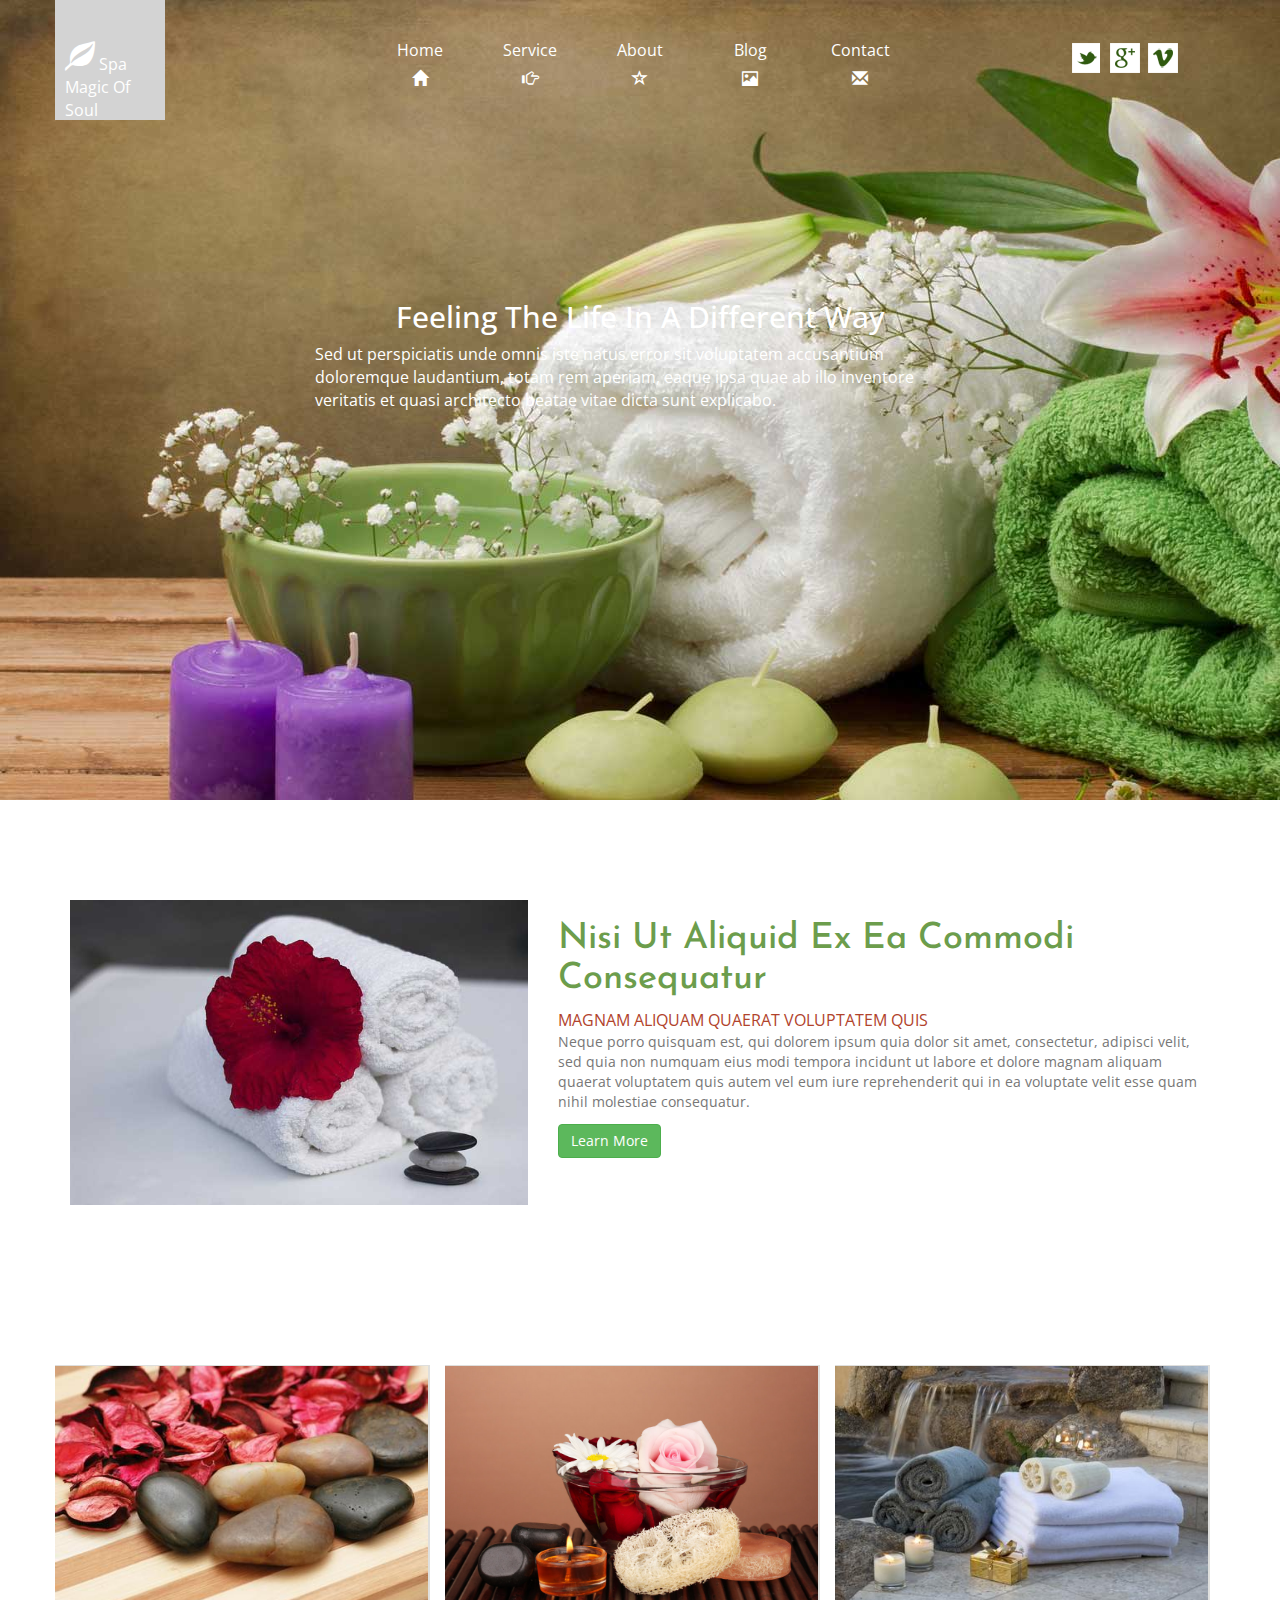
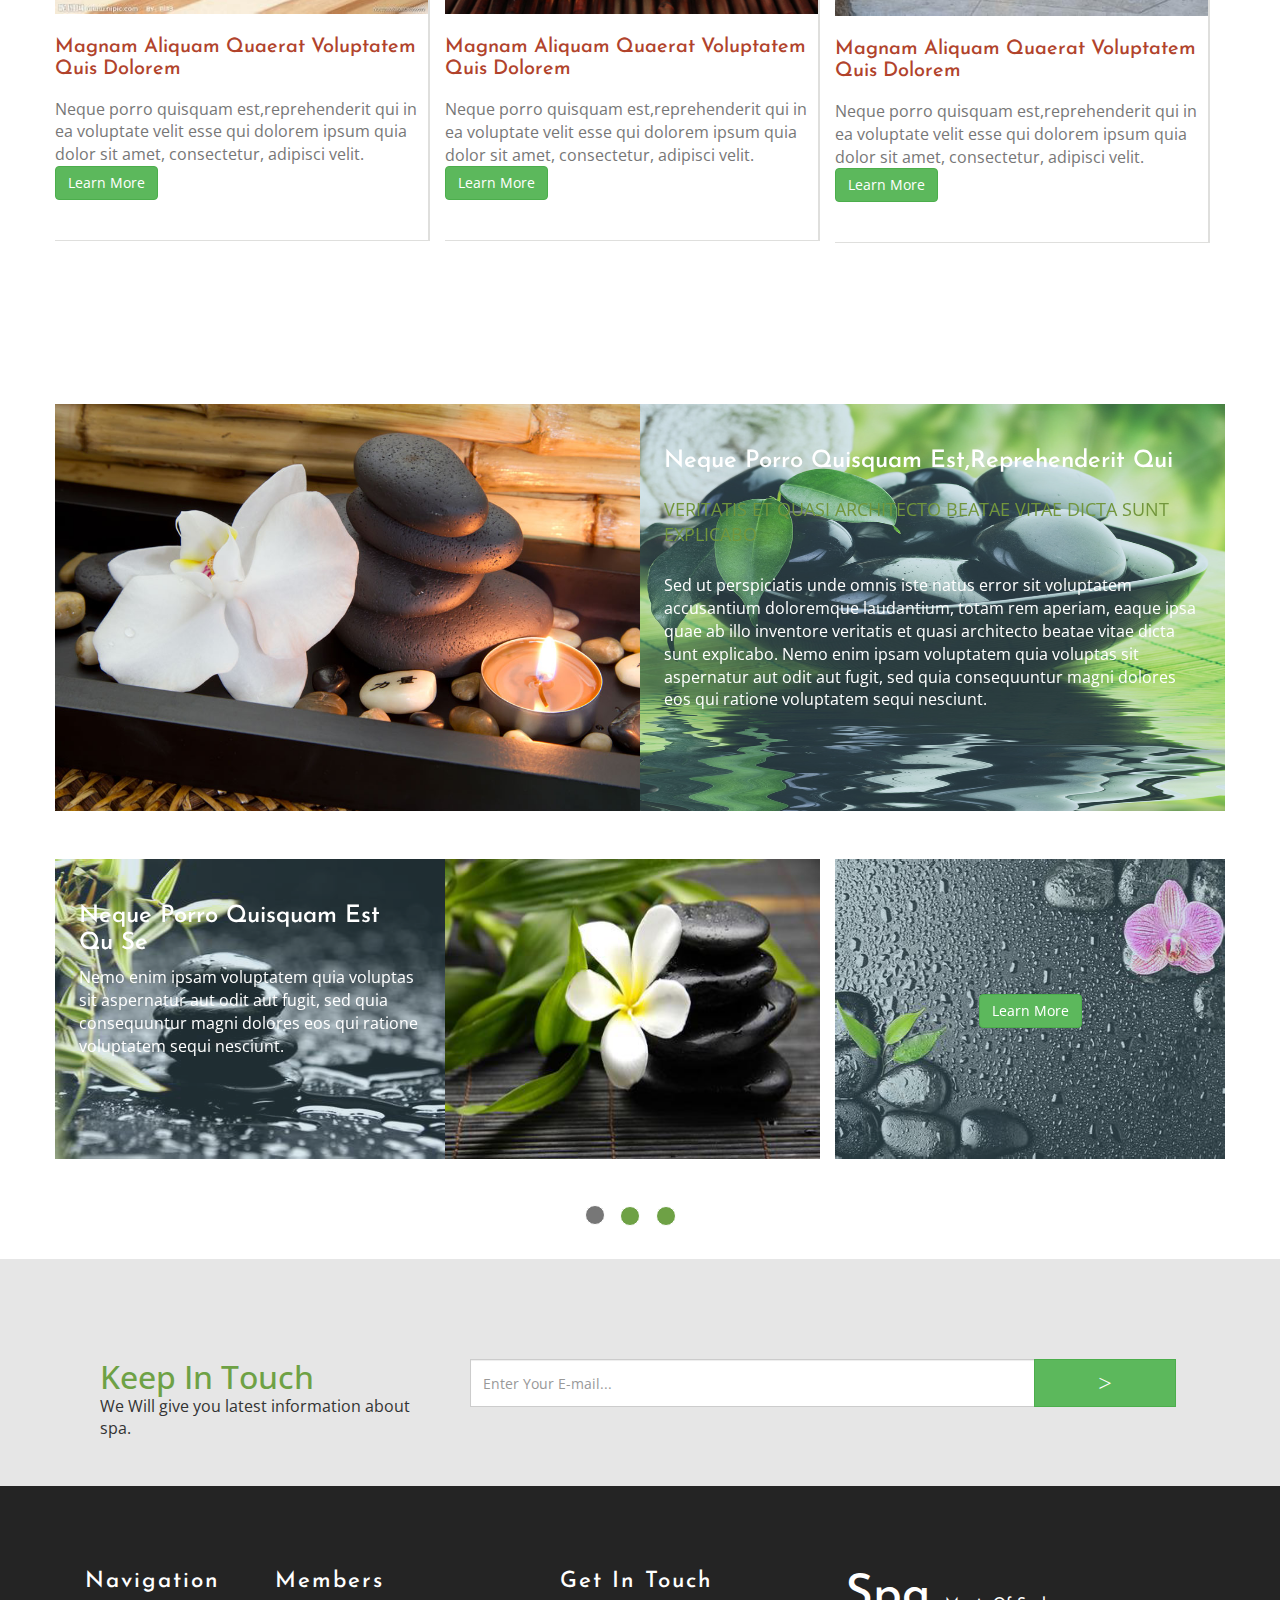
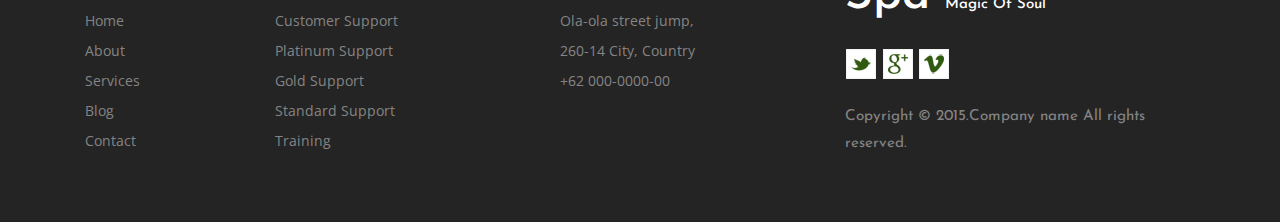
<file: index.html>
<!--<!DOCTYPE html>
<html>
	<head>
		<title>Spa</title>
		<meta http-equiv="Content-Type" content="text/html;charset=utf-8"/>
		<link rel="stylesheet" href="css/index.css" />
		<link rel="stylesheet" href="css/common.css" />
		<link rel="stylesheet" href="bootstrap-3.3.7/css/bootstrap.css" />
		<link href="bootstrap-3.3.7/css/bootstrap.min.css" rel="stylesheet"/>
		<meta name="viewport" content="width = device-width,initial-scale = 1.0,maximum-scale = 1.0,user-scalable = no"/>
    		
		<script src="js/jquery-3.2.1.min.js"></script>
		
		<script src="bootstrap-3.3.7/js/bootstrap.js"></script>
		<script type="text/javascript" src="bootstrap-3.3.7/js/bootstrap.min.js" ></script>
		
		<link rel="stylesheet" href="https://cdn.bootcss.com/bootstrap/3.3.7/css/bootstrap.min.css">
	<script src="https://cdn.bootcss.com/jquery/2.1.1/jquery.min.js"></script>
	<script src="https://cdn.bootcss.com/bootstrap/3.3.7/js/bootstrap.min.js"></script>
		
	</head>
	<body>
		<div id="header"></div>
		<div class="col-lg-12 col-md-12 col-sm-12 col-xs-12 main">
			<div class="header" style="height: 800px;"></div>
			<div class="container">
				<div class="nisi">
					<div class="flower" style="float: left;width: 50%;"><img src="images/1.jpg" style="height: 310px;width: 80%;"></div>
					<div class="nt" style="float: left;width: 50%;padding-top: 10%;">
						<p style="color: green;font-size: large;">Nisi Ut Aliquid Ex Ea Commodi Consequatur</p>
						<p style="color: brown;font-size: medium;">MAGNAM ALIQUAM QUAERAT VOLUPTATEM QUIS</p>
						<p>
							Lorem ipsum dolor sit amet, consectetur adipisicing elit. 
							Ipsa voluptatum possimus ipsum harum laudantium odio non<br/> aliquam recusandae labore 
							aspernatur quos animi aliquid nemo accusantium error fugiat ipsam deserunt beatae?
						</p>
					</div>
				</div>
				<div class="ma">
					<div class="l"><img src="images/i_2.jpg" style="width: 100%;height: 50%;"/>
						<p style="color: brown;font-size: medium;">MAGNAM ALIQUAM QUAERAT VOLUPTATEM QUIS DOLOREM</p><br />Lorem ipsum dolor sit amet, consectetur adipisicing elit. 
					</div>
					<div class="m"><img src="images/i_3.jpg" style="width: 100%;height: 50%;"/>
						<p style="color: brown;font-size: medium;">MAGNAM ALIQUAM QUAERAT VOLUPTATEM QUIS DOLOREM</p><br />Lorem ipsum dolor sit amet, consectetur adipisicing elit. 
					</div>
					<div class="r"><img src="images/i_1.jpg" style="width: 100%;height: 50%;"/>
						<p style="color: brown;font-size: medium;">MAGNAM ALIQUAM QUAERAT VOLUPTATEM QUIS DOLOREM</p><br />Lorem ipsum dolor sit amet, consectetur adipisicing elit. 
					</div>
				</div>
				<div class="npq">
					<div class="candle"><img src="images/xn_banner/11.jpg" style="width: 100%;height: 100%;"/></div>
					<div class="leaf">
						<p style="color: ghostwhite;font-size: large;">Nisi Ut Aliquid Ex Ea Commodi Consequatur</p>
						<p style="color: brown;font-size: medium;">MAGNAM ALIQUAM QUAERAT VOLUPTATEM QUIS</p>
						<p>
							Lorem ipsum dolor sit amet, consectetur adipisicing elit. 
							Ipsa voluptatum possimus ipsum harum laudantium odio non<br/> aliquam recusandae labore 
							aspernatur quos animi aliquid nemo accusantium error fugiat ipsam deserunt beatae?
						</p>
					</div>
				</div>
				<div class="slideshow">
					
					
				
				</div>
				
			<div class="keep_in_touch">
    <div class="container">
        <div class="row">
            <div class="col-lg-4 col-md-4 col-sm-12 col-xs-12 touch_text">
                <h3>Keep In Touch</h3>
                <p>We Will give you latest information about spa.</p>
            </div>
            <div class="col-lg-8 col-md-8 col-sm-12 col-xs-12 touch_input">
                <input type="text" value="Enter Your Mail..." itemscope="Enter Your Mail..." onfocus="this.value = '';" onblur="if (this.value == '') {this.value = 'Enter Your Mail...';}" required="">
                <input type="submit" value=" ">
            </div>
            <div class="clearfix"> </div>
        </div>
    </div>
</div>

			<div id="footer" style="height: 330px;"></div>
		</div>

	<script>
    $("#header").load("header.html");
    $("#footer").load("footer.html");
	</script>
	</body>
</html>-->
	

<!DOCTYPE html>
<html>
	<head>
		<meta charset="UTF-8">
		<title></title>
		<link rel="stylesheet" type="text/css" href="bootstrap-3.3.7/css/bootstrap.min.css"/>
		<link rel="stylesheet" type="text/css" href="bootstrap-3.3.7/css/bootstrap.css"/>
		<link rel="stylesheet" type="text/css" href="css/index.css"/>
		<meta name="viewport" content="width=device-width,initial-scale=1,minimum-scale=1,maximum-scale=1,user-scalable=no" />
		<!-- jQuery (Bootstrap 插件需要引入) -->
	    <script src="http://cdn.static.runoob.com/libs/jquery/2.1.1/jquery.min.js"></script>
	    <!-- 包含了所有编译插件 -->
	    <script src="http://cdn.static.runoob.com/libs/bootstrap/3.3.7/js/bootstrap.min.js"></script>
	    <script type="text/javascript" src="js/jquery-3.2.1.min.js"></script>
	    <script type="text/javascript" src="bootstrap-3.3.7/js/bootstrap.min.js"></script>
	    <!--引入 谷歌的字体库-->
    	<link href="https://fonts.googleapis.com/css?family=Open+Sans:300italic,400italic,600italic,700italic,800italic,400,300,600,700,800" rel="stylesheet" type="text/css">
    	<link href="https://fonts.googleapis.com/css?family=Josefin+Sans:400,100,100italic,300,300italic,400italic,600,600italic,700,700italic" rel="stylesheet" type="text/css">
	    
	</head>
	<body>
		<div id="header"></div>
		<div id="content">
			<div class="container">
				<div class="row" style="margin-top: 100px;">
					<div class="nisi1 pull-left col-lg-5 col-sm-5 col-xs-12">
						<img class="img-responsive" src="images/1.jpg" alt="" width="458" height="310"/>
					</div>
					<div class="nisi2 pull-right col-lg-7 col-sm-7 col-xs-12">
						<h1 class="nisi2_3">Nisi Ut Aliquid Ex Ea Commodi Consequatur</h1>
						<p class="nisi2_1">
							MAGNAM ALIQUAM QUAERAT VOLUPTATEM QUIS
						</p>
						<p class="nisi2_2 text-muted">
						    Neque porro quisquam est, qui dolorem ipsum quia dolor sit amet, consectetur, adipisci velit, sed quia non numquam eius modi tempora incidunt ut labore et dolore magnam aliquam quaerat voluptatem quis autem vel eum iure reprehenderit qui in ea voluptate velit esse quam nihil molestiae consequatur.
						</p>
						<button class="btn btn-success">Learn More</button>
					</div>
				</div>
				
				<div class="row">
				    <div class="part2s">
			<!--1-->
						<div class="part2 col-lg-4 col-sm-4 col-xs-12">
							<div class="part2a">
								<img class="part2_1 img-responsive" src="images/i_1.jpg" alt=""/>
								<h2 class="part2_2">Magnam Aliquam Quaerat Voluptatem Quis Dolorem</h2>
								<p  class="part2_3 text-muted">Neque porro quisquam est,reprehenderit qui in ea voluptate velit esse qui dolorem ipsum quia dolor sit amet, consectetur, adipisci velit.</p>
								<button class="btn btn-success">Learn More</button>
							</div>
						</div>
				<!--2-->		
						<div class="part2 col-lg-4 col-sm-4 col-xs-12">
							<div class="part2a">
								<img class="part2_1 img-responsive" src="images/i_2.jpg" alt=""/>
								<h2 class="part2_2">Magnam Aliquam Quaerat Voluptatem Quis Dolorem</h2>
								<p  class="part2_3 text-muted">Neque porro quisquam est,reprehenderit qui in ea voluptate velit esse qui dolorem ipsum quia dolor sit amet, consectetur, adipisci velit.</p>
								<button class="btn btn-success">Learn More</button>
							</div>
						</div>
				<!--3-->		
						<div class="part2 col-lg-4 col-sm-4 col-xs-12">
							<div class="part2a">
								<img class="part2_1 img-responsive" src="images/i_3.jpg" alt=""/>
								<h2 class="part2_2">Magnam Aliquam Quaerat Voluptatem Quis Dolorem</h2>
								<p  class="part2_3 text-muted">Neque porro quisquam est,reprehenderit qui in ea voluptate velit esse qui dolorem ipsum quia dolor sit amet, consectetur, adipisci velit.</p>
								<button class="btn btn-success">Learn More</button>
							</div>
						</div>
				    </div>
				</div>
			    <div class="row">
			      <div id="myCarousel" class="carousel slide">
			    	<div class="carousel-inner">
					  <div class="item active">
						<div class="banner">
			    		<div class="banner1">
			    			<div class="banner1_1 col-lg-6 col-sm-6 col-xs-12">
			    				<img class="img-responsive" src="images/xn_banner/11.jpg" alt=""/>
			    			</div>
			    			<div class="banner1_2 col-lg-6 col-sm-6 col-xs-12">
			    				
				    				<h2 class="banner1_2a">Neque Porro Quisquam Est,Reprehenderit Qui</h2>
				    				<p class="banner1_2b">VERITATIS ET QUASI ARCHITECTO BEATAE VITAE DICTA SUNT EXPLICABO</p>
				    				<p class="banner1_2c">Sed ut perspiciatis unde omnis iste natus error sit voluptatem accusantium doloremque laudantium, totam rem aperiam, eaque ipsa quae ab illo inventore veritatis et quasi architecto beatae vitae dicta sunt explicabo. Nemo enim ipsam voluptatem quia voluptas sit aspernatur aut odit aut fugit, sed quia consequuntur magni dolores eos qui ratione voluptatem sequi nesciunt.</p>
				    			
			    			</div>
			    		</div>
			    		<div class="banner2">
			    			<div class="banner2_1 col-lg-4 col-sm-4 col-lg-12">
			    				<h2 class="banner2_1a">Neque Porro Quisquam Est Qu Se</h2>
			    				<p class="banner2_1b">Nemo enim ipsam voluptatem quia voluptas sit aspernatur aut odit aut fugit, sed quia consequuntur magni dolores eos qui ratione voluptatem sequi nesciunt.</p>
			    			</div>
			    			<div class="banner2_2 col-lg-4 col-sm-4 col-lg-12">
			    				<div class="banner2_2a">
			    				   <img class="img-responsive" src="images/xn_banner/14.png" alt="" />
			    				</div>
			    			</div>
			    			<div class="banner2_3 col-lg-4 col-sm-4 col-lg-12">
			    					<button class="btn btn-success">Learn More</button>
			    			</div>
			    		</div>
			    	</div>
					</div>
					<div class="item">
						<div class="banner">
			    		<div class="banner1">
			    			<div class="banner1_1 col-lg-6 col-sm-6 col-xs-12">
			    				<img class="img-responsive" src="images/xn_banner/11.jpg" alt=""/>
			    			</div>
			    			<div class="banner1_2 col-lg-6 col-sm-6 col-xs-12">
			    				
				    				<h2 class="banner1_2a">Neque Porro Quisquam Est,Reprehenderit Qui</h2>
				    				<p class="banner1_2b">VERITATIS ET QUASI ARCHITECTO BEATAE VITAE DICTA SUNT EXPLICABO</p>
				    				<p class="banner1_2c">Sed ut perspiciatis unde omnis iste natus error sit voluptatem accusantium doloremque laudantium, totam rem aperiam, eaque ipsa quae ab illo inventore veritatis et quasi architecto beatae vitae dicta sunt explicabo. Nemo enim ipsam voluptatem quia voluptas sit aspernatur aut odit aut fugit, sed quia consequuntur magni dolores eos qui ratione voluptatem sequi nesciunt.</p>
				    			
			    			</div>
			    		</div>
			    		<div class="banner2">
			    			<div class="banner2_1 col-lg-4 col-sm-4 col-lg-12">
			    				<h2 class="banner2_1a">Neque Porro Quisquam Est Qu Se</h2>
			    				<p class="banner2_1b">Nemo enim ipsam voluptatem quia voluptas sit aspernatur aut odit aut fugit, sed quia consequuntur magni dolores eos qui ratione voluptatem sequi nesciunt.</p>
			    			</div>
			    			<div class="banner2_2 col-lg-4 col-sm-4 col-lg-12">
			    				<div class="banner2_2a">
			    				   <img class="img-responsive" src="images/xn_banner/14.png" alt="" />
			    				</div>
			    			</div>
			    			<div class="banner2_3 col-lg-4 col-sm-4 col-lg-12">
			    					<button class="btn btn-success">Learn More</button>
			    			</div>
			    		</div>
			    	</div>
					</div>
					<div class="item">
						<div class="banner">
			    		<div class="banner1">
			    			<div class="banner1_1 col-lg-6 col-sm-6 col-xs-12">
			    				<img class="img-responsive" src="images/xn_banner/11.jpg" alt=""/>
			    			</div>
			    			<div class="banner1_2 col-lg-6 col-sm-6 col-xs-12">
			    				
				    				<h2 class="banner1_2a">Neque Porro Quisquam Est,Reprehenderit Qui</h2>
				    				<p class="banner1_2b">VERITATIS ET QUASI ARCHITECTO BEATAE VITAE DICTA SUNT EXPLICABO</p>
				    				<p class="banner1_2c">Sed ut perspiciatis unde omnis iste natus error sit voluptatem accusantium doloremque laudantium, totam rem aperiam, eaque ipsa quae ab illo inventore veritatis et quasi architecto beatae vitae dicta sunt explicabo. Nemo enim ipsam voluptatem quia voluptas sit aspernatur aut odit aut fugit, sed quia consequuntur magni dolores eos qui ratione voluptatem sequi nesciunt.</p>
				    			
			    			</div>
			    		</div>
			    		<div class="banner2">
			    			<div class="banner2_1 col-lg-4 col-sm-4 col-lg-12">
			    				<h2 class="banner2_1a">Neque Porro Quisquam Est Qu Se</h2>
			    				<p class="banner2_1b">Nemo enim ipsam voluptatem quia voluptas sit aspernatur aut odit aut fugit, sed quia consequuntur magni dolores eos qui ratione voluptatem sequi nesciunt.</p>
			    			</div>
			    			<div class="banner2_2 col-lg-4 col-sm-4 col-lg-12">
			    				<div class="banner2_2a">
			    				   <img class="img-responsive" src="images/xn_banner/14.png" alt="" />
			    				</div>
			    			</div>
			    			<div class="banner2_3 col-lg-4 col-sm-4 col-lg-12">
			    					<button class="btn btn-success">Learn More</button>
			    			</div>
			    		</div>
			    	</div>
					</div>
					
				</div>
			    <ul class="ban-list list-inline carousel-indicators">
			    		<li data-target="#myCarousel" data-slide-to="0" class="active"></li>
			    		<li data-target="#myCarousel" data-slide-to="1"></li>
			    		<li data-target="#myCarousel" data-slide-to="2"></li>
			    </ul>
			    </div>
			    
			    </div>
			    
			</div>
	    	<div class="shuru">
	    		<div class="row">
	    			<div class="shuru1 col-lg-4 col-sm-4 col-xs-12">
	    				<h2 class="shuru1_1">Keep In Touch</h2>
	    				<p class="shuru1_2">We Will give you latest information about spa.</p>
	    			</div>
	    			<div class="shuru2 col-lg-8 col-sm-8 col-xs-12">
	    				<form class="form-group form-inline" action="" method="post">
	    					<input class="form-control" type="text" placeholder="Enter Your E-mail..."/>
	    					<input class="btn btn-success" type="submit" name="" id="" value=">" />
	    				</form>
	    			</div>
	    	    </div>
	    	</div>
		</div>
		<div id="footer"></div>
		
		<script type="text/javascript">
     	$(function(){
     		$("#header").load("header.html")
     	    $("#footer").load("footer.html")
     	})
     	
     </script>
	</body>
</html>
</file>
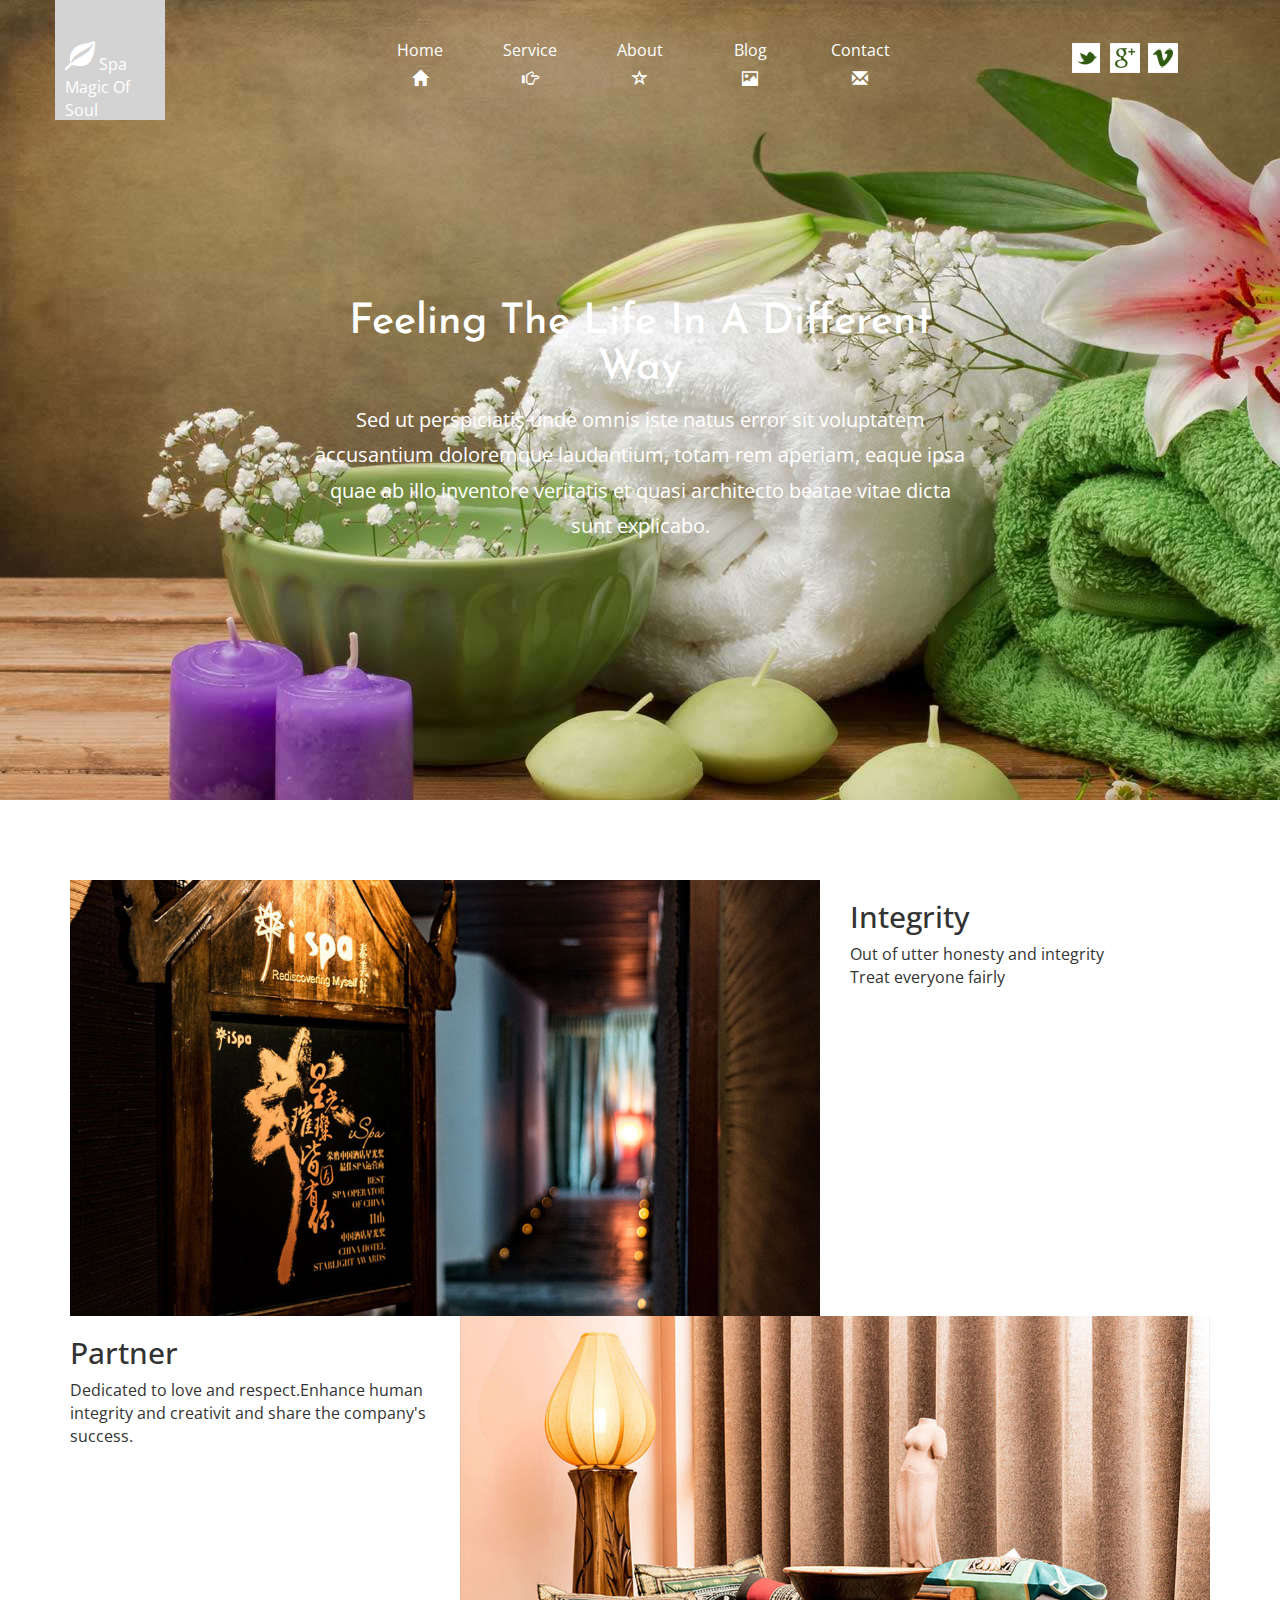
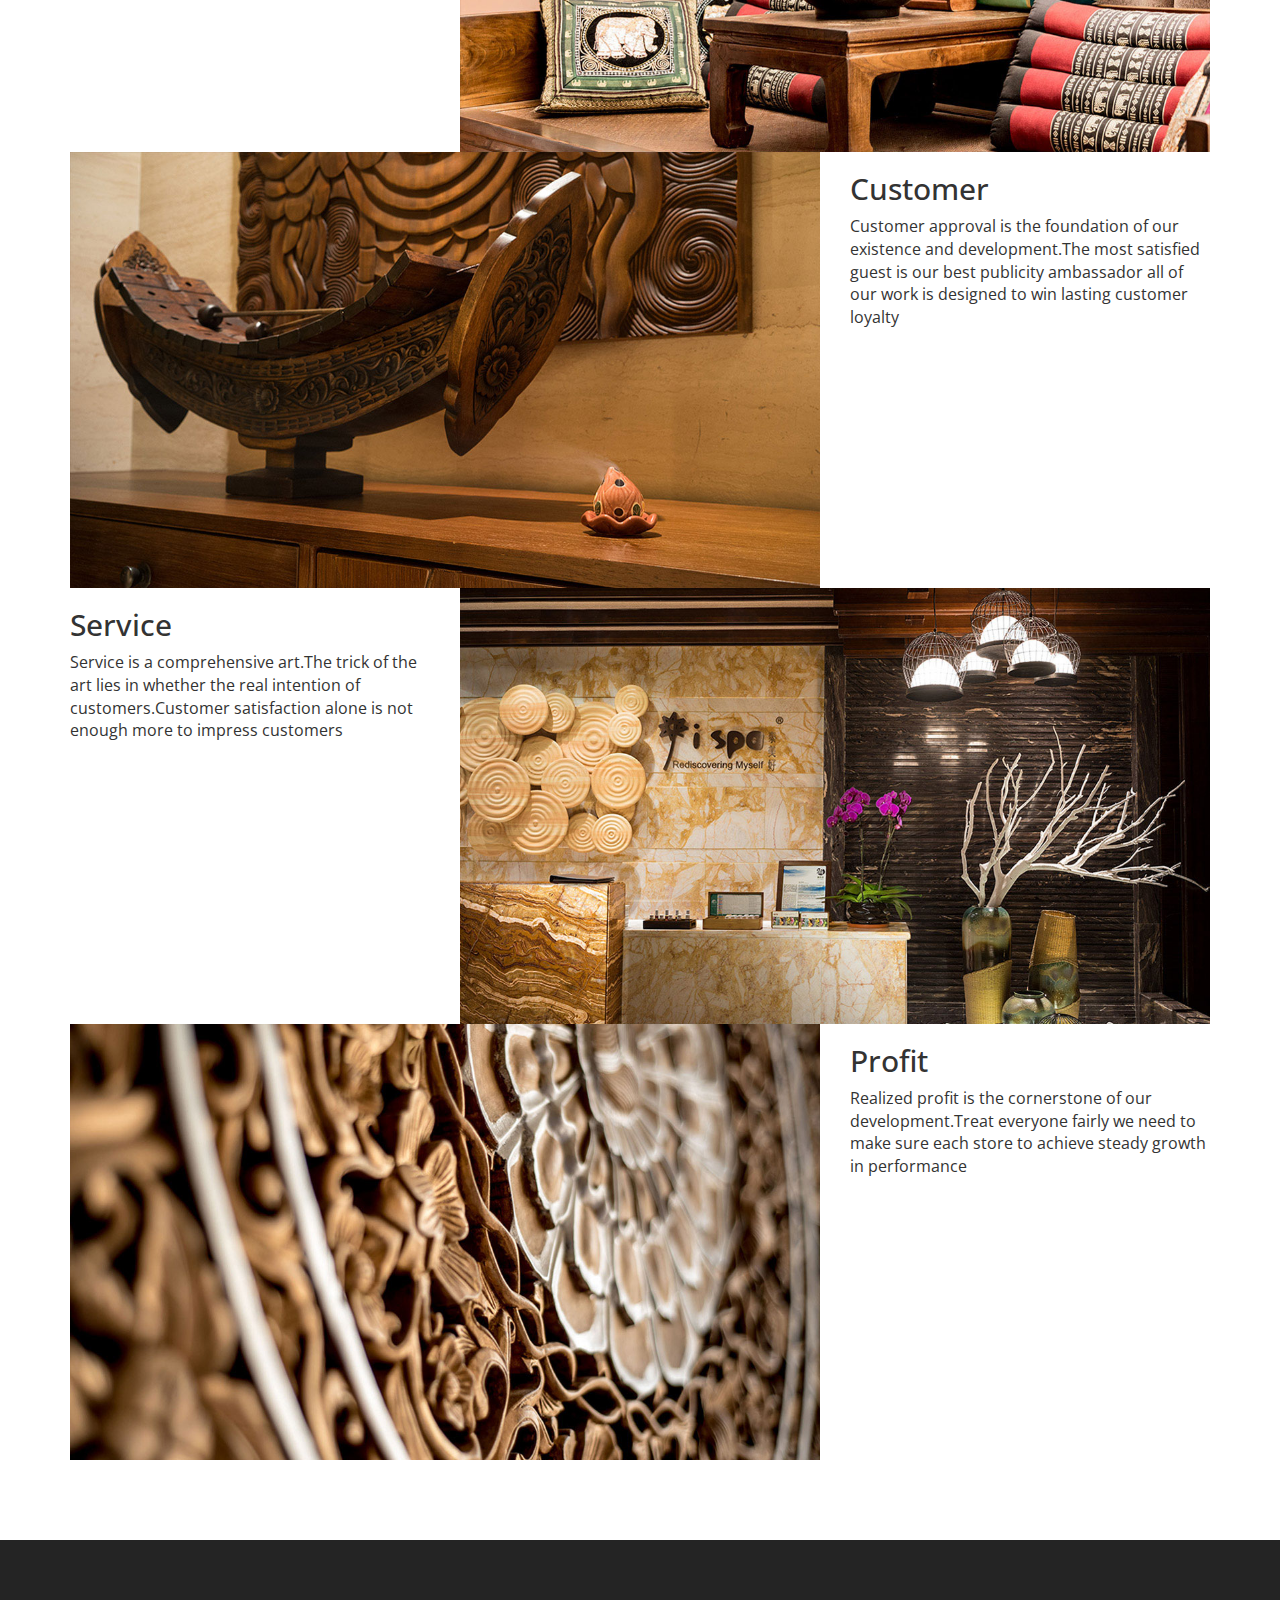
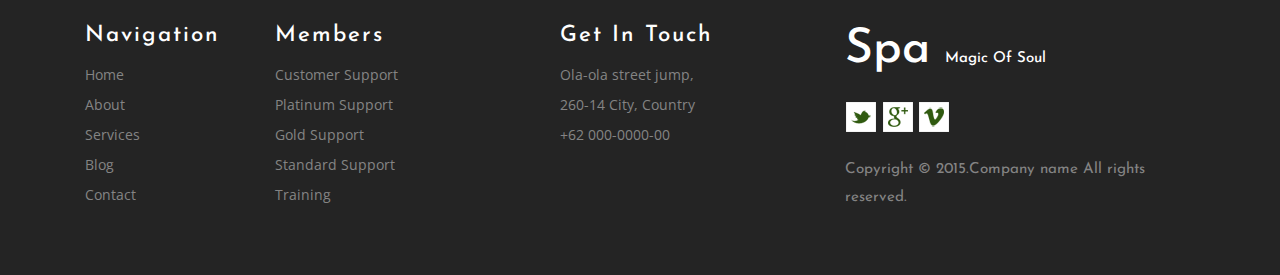
<file: about.html>
<!DOCTYPE html>
<html lang="en">
<head>
    <meta charset="UTF-8">
    <meta name="viewport" content="width=device-width, initial-scale=1">
    <title>About</title>
    <link rel="stylesheet" href="bootstrap-3.3.7/css/bootstrap.css">
    <link rel="stylesheet" href="css/common.css">
    <link rel="stylesheet" href="css/about.css">
    <script type="text/javascript" src="js/jquery-3.2.1.min.js"></script>
    <script type="text/javascript" src="bootstrap-3.3.7/js/bootstrap.js"></script>

    <!--引入 谷歌的字体库-->
    <link href="https://fonts.googleapis.com/css?family=Open+Sans:300italic,400italic,600italic,700italic,800italic,400,300,600,700,800"
          rel="stylesheet" type="text/css">
    <link href="https://fonts.googleapis.com/css?family=Josefin+Sans:400,100,100italic,300,300italic,400italic,600,600italic,700,700italic"
          rel="stylesheet" type="text/css">
</head>
<body>
<div id="header"></div>
<div class="about_wrap module ">
    <div class="container">
        <div class="row  ">
            <div class="col-lg-8  col-md-8 col-sm-8">
                <img src="images/about_01.png" alt="" class="center-block img-responsive">
            </div>
            <div class="col-lg-4  col-md-4 col-sm-4   ">
                <div class="text_wrap">
                    <h2>Integrity</h2>
                    <p>Out of utter honesty and integrity</p>
                    <p>Treat everyone fairly</p>
                </div>
            </div>
        </div>
        <div class="row ">
            <div class="col-lg-4  col-md-4 col-sm-4 hidden-xs">
                <div class="text_wrap">
                    <h2>Partner</h2>
                    <p>Dedicated to love and respect.Enhance human integrity and creativit and share the company's
                        success.</p>
                </div>
            </div>
            <div class="col-lg-8 col-md-8 col-sm-8">
                <img src="images/about_02.png" alt="" class="center-block img-responsive">
            </div>

            <div class="col-lg-4  col-md-4 col-sm-4 visible-xs">
                <div class="text_wrap">
                    <h2>Partner</h2>
                    <p>Dedicated to love and respect.Enhance human integrity and creativit and share the company's
                        success.</p>
                </div>
            </div>
        </div>
        <div class="row ">
            <div class="col-lg-8  col-md-8 col-sm-8">
                <img src="images/about_03.png" alt="" class="center-block img-responsive">
            </div>
            <div class="col-lg-4  col-md-4 col-sm-4">
                <div class="text_wrap text_1">
                    <h2>Customer</h2>
                    <p>Customer approval is the foundation of our existence and development.The most satisfied guest is
                        our best publicity ambassador all of our work is designed to win lasting customer loyalty</p>
                </div>
            </div>
        </div>
        <div class="row ">
            <div class="col-lg-4  col-md-4 col-sm-4 hidden-xs">
                <div class="text_wrap text_1">
                    <h2>Service</h2>
                    <p>Service is a comprehensive art.The trick of the art lies in whether the real intention of
                        customers.Customer satisfaction alone is not enough more to impress customers</p>
                </div>
            </div>
            <div class="col-lg-8 col-md-8 col-sm-8">
                <img src="images/about_04.png" alt="" class="center-block img-responsive">
            </div>

            <div class="col-lg-4  col-md-4 col-sm-4 visible-xs">
                <div class="text_wrap">
                    <h2>Service</h2>
                    <p>Service is a comprehensive art.The trick of the art lies in whether the real intention of
                        customers.Customer satisfaction alone is not enough more to impress customers</p>
                </div>
            </div>
        </div>
        <div class="row ">
            <div class="col-lg-8  col-md-8 col-sm-8">
                <img src="images/about_05.png" alt="" class="center-block img-responsive">
            </div>
            <div class="col-lg-4  col-md-4 col-sm-4">
                <div class="text_wrap ">
                    <h2>Profit</h2>
                    <p>Realized profit is the cornerstone of our development.Treat everyone fairly we need to make sure
                        each store to achieve steady growth in performance</p>
                </div>
            </div>
        </div>
    </div>

</div>
<div id="footer"></div>
<script>
    $("#header").load("header.html");
    $("#footer").load("footer.html");
</script>
</body>
</html>
</file>
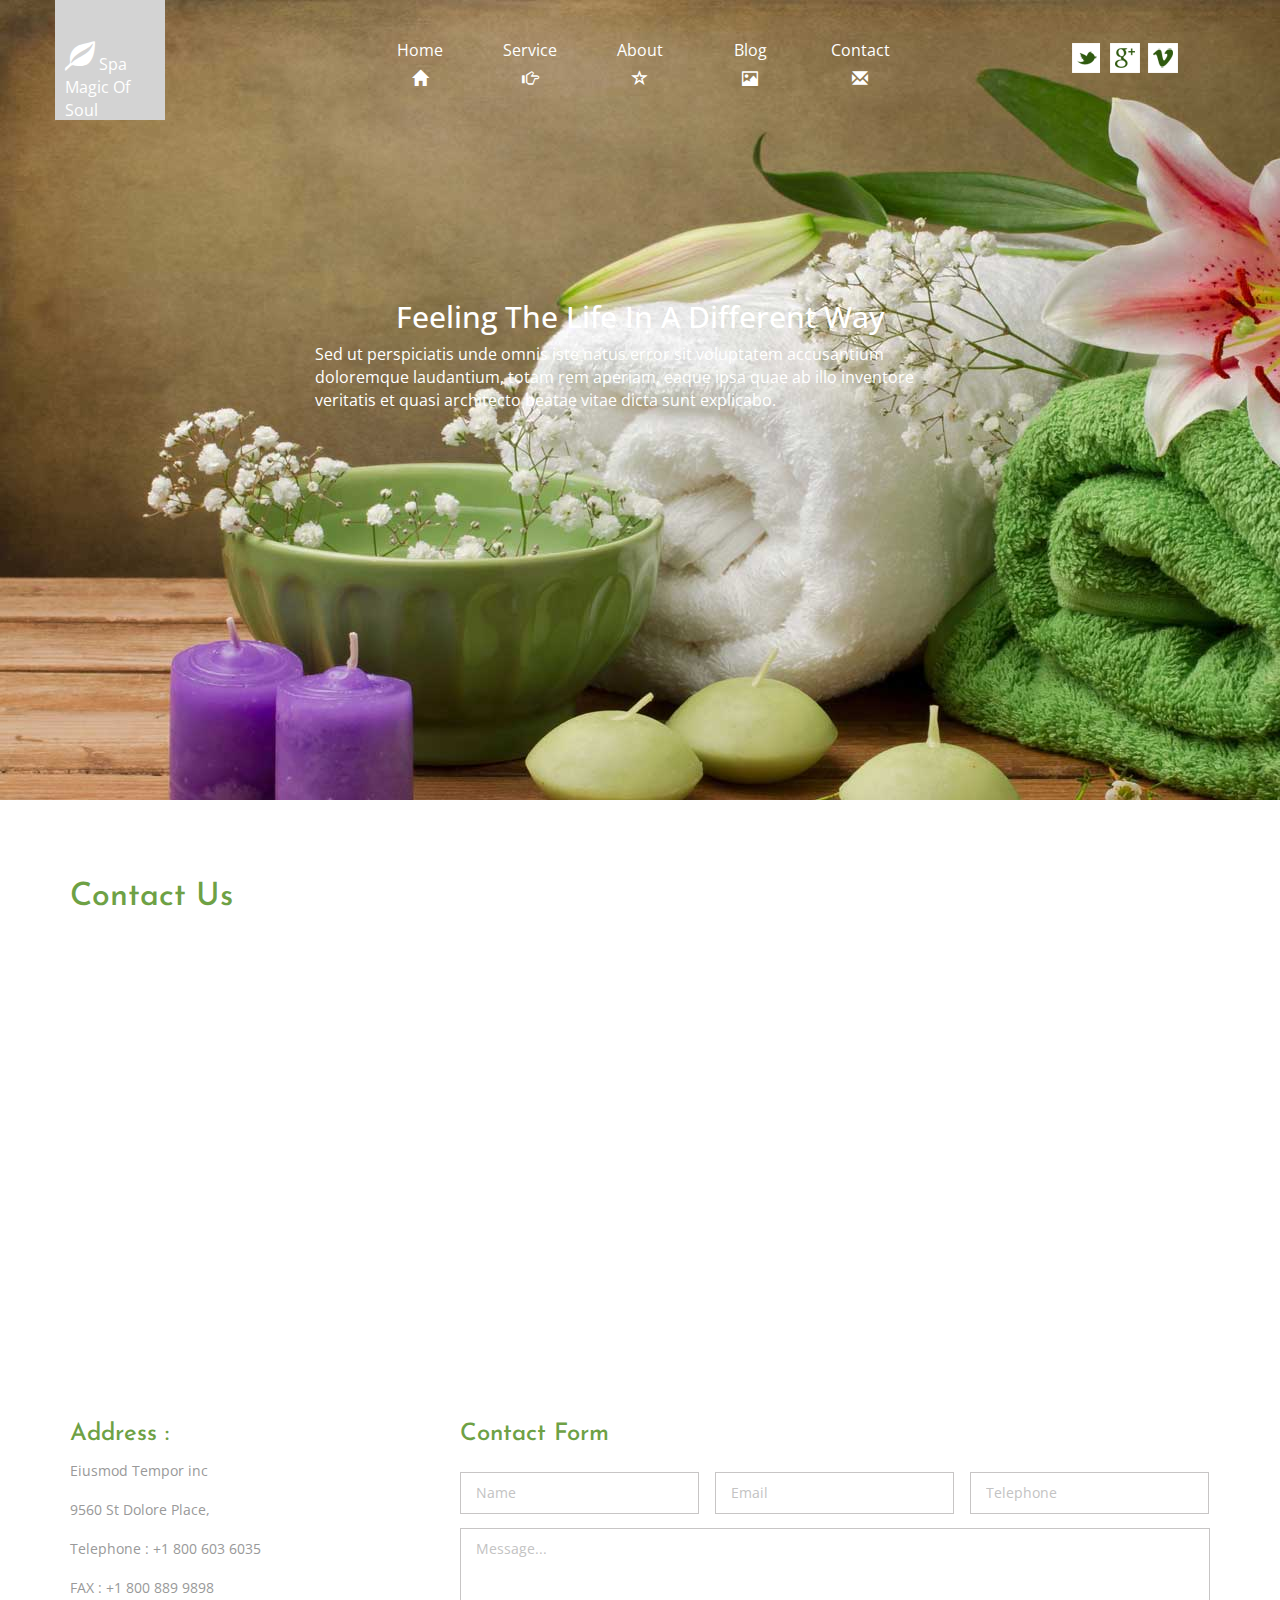
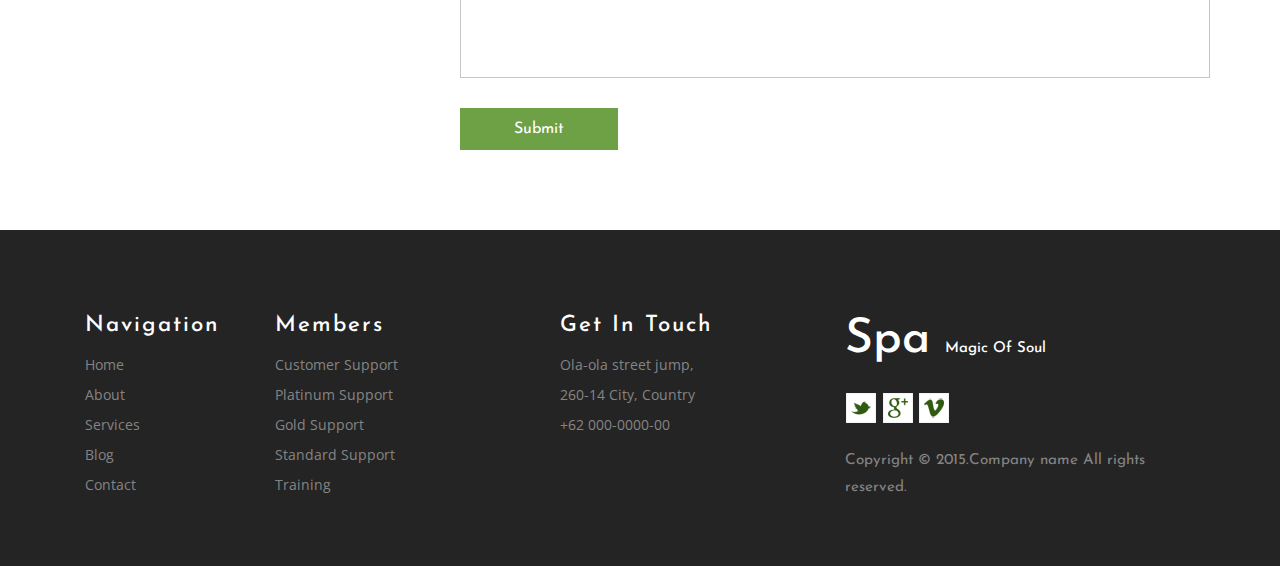
<file: contactus.html>
<!DOCTYPE html>
<html>
	<head>
		<meta charset="UTF-8">
		<title></title>
		<meta http-equiv="Content-Type" content="text/html;charset=utf-8"/>
		<link rel="stylesheet" href="css/contactus.css" />
		<link rel="stylesheet" href="css/common.css" />
		<link href="bootstrap-3.3.7/css/bootstrap.min.css" rel="stylesheet"/>
		<meta name="viewport" content="width = device-width,initial-scale = 1.0,maximum-scale = 1.0,user-scalable = no"/>
    		<!-- jQuery (Bootstrap 插件需要引入) -->
		<script src="js/jquery-3.2.1.min.js"></script>
		<!-- 包含了所有编译插件 -->
		<script src="bootstrap-3.3.7/js/bootstrap.js"></script>
		<script type="text/javascript" src="bootstrap-3.3.7/js/bootstrap.min.js" ></script>
	</head>
	<body>
	
    <div id="header"></div>
<div class="contact module">
    <div class="container">
        <h3>Contact Us</h3>
        <div id="allmap" class="baidu_map"></div>
        <div class=" row  contact_form">
            <div class="col-lg-4 col-md-4  contact_form_left">
                <h4>Address :</h4>
                <p>Eiusmod Tempor inc</p>
                <p>9560 St Dolore Place,</p>
                <p>Telephone : +1 800 603 6035</p>
                <p>FAX : +1 800 889 9898</p>
            </div>
            <div class="col-lg-8 col-md-8 contact_form_right">
                <h4>Contact Form</h4>
                <form>
                    <input type="text" value="Name" onfocus="this.value = '';"
                           onblur="if (this.value == '') {this.value = 'Name';}" required="">
                    <input type="email" value="Email" onfocus="this.value = '';"
                           onblur="if (this.value == '') {this.value = 'Email';}" required="">
                    <input type="text" value="Telephone" onfocus="this.value = '';"
                           onblur="if (this.value == '') {this.value = 'Telephone';}" required="">
                    <textarea type="text" onfocus="this.value = '';"
                              onblur="if (this.value == '') {this.value = 'Message...';}"
                              required="">Message...</textarea>
                    <input type="submit" value="Submit">
                </form>
            </div>
            <div class="clearfix"></div>
        </div>
    </div>
</div>
<!--百度地图js-->
<link rel="stylesheet" href="http://api.map.baidu.com/library/SearchInfoWindow/1.5/src/SearchInfoWindow_min.css"/>
<script type="text/javascript" src="http://api.map.baidu.com/api?v=2.0&ak=2.0&ak=3qkFf2G2rUbWKsNYmc2dDvL7"></script>
<script type="text/javascript" src="http://api.map.baidu.com/library/SearchInfoWindow/1.5/src/SearchInfoWindow_min.js"></script>
<script type="text/javascript">
    // 百度地图API功能
    var map = new BMap.Map("allmap"); // 创建Map实例
    var poi = new BMap.Point(116.356158, 40.09425);//创建点坐标
    map.centerAndZoom(poi, 16); // 初始化地图,设置中心点坐标和地图级别
    map.addControl(new BMap.MapTypeControl()); //添加地图类型控件
    map.setCurrentCity("北京"); // 设置地图显示的城市 此项是必须设置的
    //map.enableScrollWheelZoom(true); //开启鼠标滚轮缩放

    //地图控件添加函数：
    (function () {
        //向地图中添加缩放控件
        var ctrl_nav = new BMap.NavigationControl({
            anchor: BMAP_ANCHOR_TOP_LEFT,
            type: BMAP_NAVIGATION_CONTROL_LARGE
        });
        map.addControl(ctrl_nav);
        //向地图中添加缩略图控件
        var ctrl_ove = new BMap.OverviewMapControl({
            anchor: BMAP_ANCHOR_BOTTOM_RIGHT,
            isOpen: 1
        });
        map.addControl(ctrl_ove);
        // 向地图中添加比例尺控件
        var ctrl_sca = new BMap.ScaleControl({
            anchor: BMAP_ANCHOR_BOTTOM_LEFT
        });
        map.addControl(ctrl_sca);
    })();
    var content = '<div style="margin:0;line-height:20px;padding:2px;width: 310px;">' +
            '<img src="images/xiaoniao_icon.png" alt="" style="float:right;zoom:1;margin-top:9px;overflow:hidden;width:90px;height:90px;margin-left:3px;"/>' +
            '地址：北京市昌平区站前东街2号<br/>电话：(010)028-8888888<br/>简介：田园风光综合商业楼3层，为小鸟掌学综合研发及办公地址。' +
            '</div>';
    var infoWindow = new BMap.InfoWindow(content); //创建信息窗口对象
    var marker = new BMap.Marker(poi);//创建 marker
    marker.setAnimation(BMAP_ANIMATION_BOUNCE); //跳动的动画
    marker.addEventListener("click", function (e) {//给marker 添加 点击事件
        this.openInfoWindow(infoWindow);
    })
    map.addOverlay(marker);//向map中添加 marker

    $(window).resize(function () {//窗口改变时  重新 初始化地图
	   map.centerAndZoom(poi, map.getZoom());// 初始化地图,设置中心点坐标和地图级别
    })
</script>

<div id="footer"></div>
<script>
    $("#header").load("header.html");
    $("#footer").load("footer.html");
</script>

	</body>
</html>
</file>
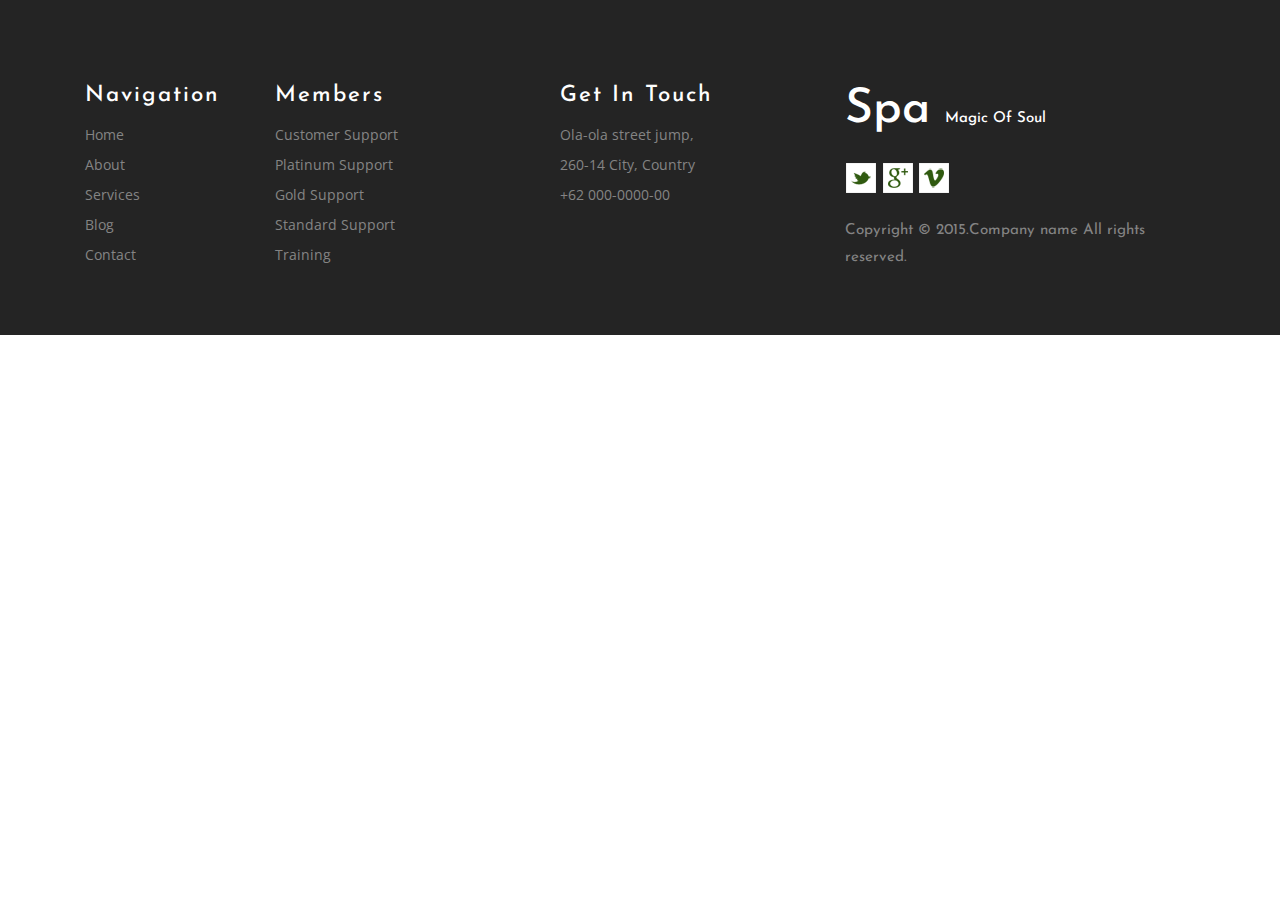
<file: footer.html>
<!DOCTYPE html>
<html lang="en">
<head>
    <meta charset="UTF-8">
    <meta http-equiv="X-UA-Compatible" content="IE=edge">
    <meta name="viewport" content="width=device-width, initial-scale=1">
    <title>Title</title>
    <!--[if lt IE 9]>
    <script src="https://cdn.bootcss.com/html5shiv/3.7.3/html5shiv.min.js"></script>
    <script src="https://cdn.bootcss.com/respond.js/1.4.2/respond.min.js"></script>
    <![endif]-->
    <link rel="stylesheet" href="bootstrap-3.3.7/css/bootstrap.min.css" />
    <link rel="stylesheet" href="css/common.css">
    <link rel="stylesheet" href="css/footer.css">
    <script type="text/javascript" src="js/jquery-3.2.1.min.js"></script>
    <script type="text/javascript" src="bootstrap-3.3.7/js/bootstrap.js"></script>


    <!--引入 谷歌的字体库-->
    <link href="https://fonts.googleapis.com/css?family=Open+Sans:300italic,400italic,600italic,700italic,800italic,400,300,600,700,800"
          rel="stylesheet" type="text/css">
    <link href="https://fonts.googleapis.com/css?family=Josefin+Sans:400,100,100italic,300,300italic,400italic,600,600italic,700,700italic"
          rel="stylesheet" type="text/css">
</head>
<body>
<div class="footer_wrap">
    <div class="container">
        <div class="col-lg-2 col-md-2 col-sm-3 col-xs-3 ftr_navi ftr" style="float: left;">
            <h3>Navigation</h3>
            <ul>
                <li><a href="index.html">Home</a></li>
                <li><a href="about.html">About</a></li>
                <li><a href="services.html">Services</a></li>
                <li><a href="blog.html">Blog</a></li>
                <li><a href="contact.html">Contact</a></li>
            </ul>
        </div>
        <div class="col-lg-3 col-md-3 col-sm-3 col-xs-3 ftr_navi ftr" style="float: left;">
            <h3>Members</h3>
            <ul>
                <li><a href="#">Customer Support</a></li>
                <li><a href="#">Platinum Support</a></li>
                <li><a href="#">Gold Support</a></li>
                <li><a href="#">Standard Support</a></li>
                <li><a href="#">Training</a></li>
            </ul>
        </div>
        <div class="col-lg-3 col-md-3 col-sm-3 col-xs-3 get_in_touch ftr" style="float: left;">
            <h3>Get In Touch</h3>
            <p>Ola-ola street jump,</p>
            <p>260-14 City, Country</p>
            <p>+62 000-0000-00</p>
        </div>
        <div class="col-lg-4 col-md-4 col-sm-3 col-xs-3  ftr_logo" style="float: left;">
            <a href="index.html"><h3>Spa <span> Magic Of Soul</span></h3></a>
            <ul>
                <li><a href="#" class="f"> </a></li>
                <li><a href="#" class="f1"> </a></li>
                <li><a href="#" class="f2"> </a></li>
            </ul>
            <p>Copyright © 2015.Company name All rights reserved.</p>
        </div>
        <div class="clearfix"></div>
    </div>
</div>
</body>
</html>
</file>
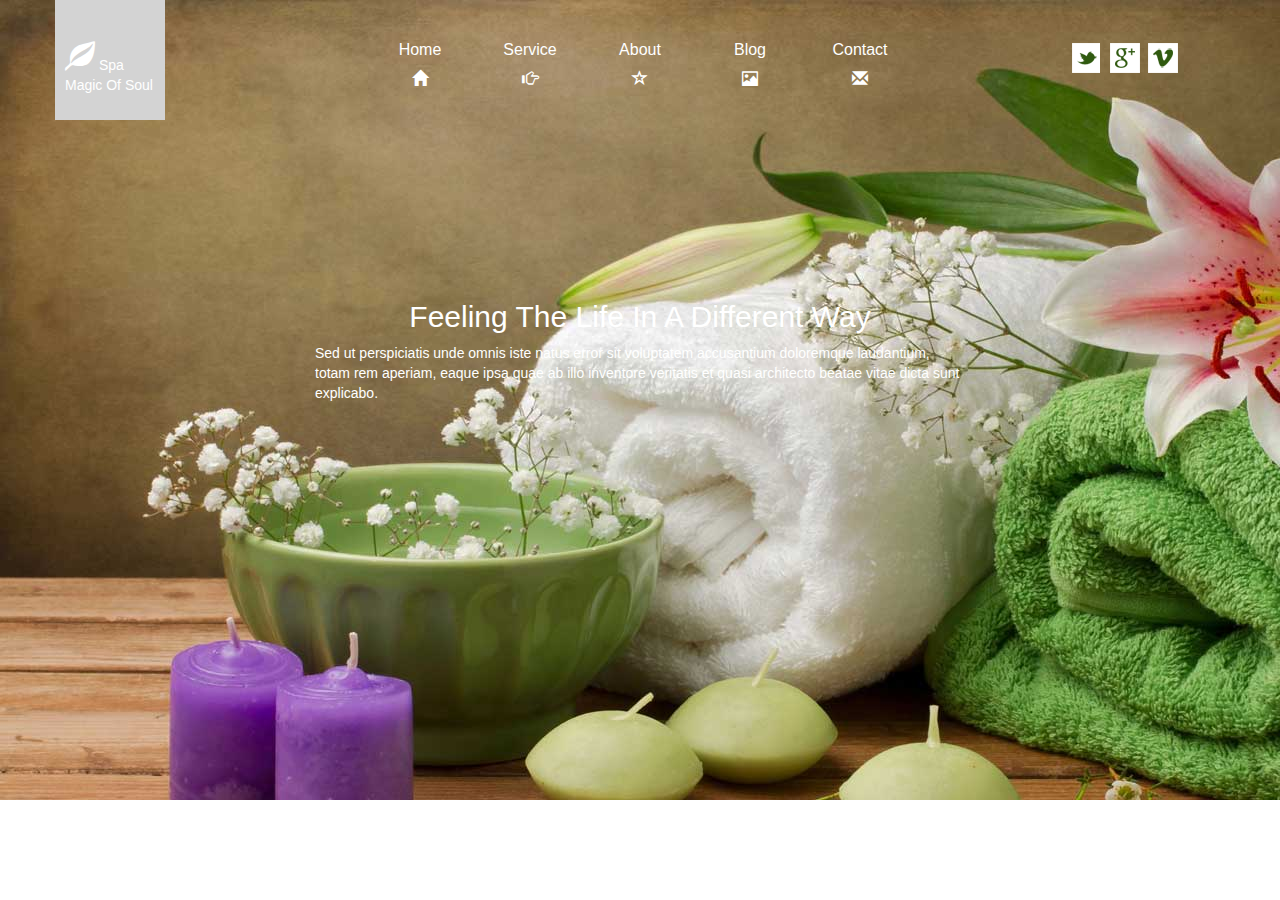
<file: header.html>
<!DOCTYPE html>
<html>
<head>
	<meta charset="utf-8"> 
	<title>Spa-Header</title>
	<link rel="stylesheet" href="css/header.css" />
	<link rel="stylesheet" href="css/common.css" />
	<link rel="stylesheet" href="css/bootstrap.css" />
	<meta http-equiv="Content-Type" content="text/html;charset=utf-8"/>

	<link href="bootstrap-3.3.7/css/bootstrap.min.css" rel="stylesheet"/>

	<meta name="viewport" content="width = device-width,initial-scale = 1.0,maximum-scale = 1.0,user-scalable = no"/>
    <!-- jQuery (Bootstrap 插件需要引入) -->
	<script src="js/jquery-3.2.1.min.js"></script>
	<!-- 包含了所有编译插件 -->
	<script src="bootstrap-3.3.7/js/bootstrap.js"></script>
	<script type="text/javascript" src="bootstrap-3.3.7/js/bootstrap.min.js" ></script>


</head>
<body>
<div class="main">
	<div class="header-wrap">
		 <div class="container">
			 <div class="row">
			      <div class="col-lg-12 col-md-12 col-sm-12 col-xs-12 header">
				       <div class="header-left pull-left" style="color: white;padding-top: 40px;">
				       	<span class="glyphicon glyphicon-leaf" style="color: rgb(255, 255, 255);font-size: 30px;display: inline-block;"></span>
				       	Spa
				       	<br/>Magic Of Soul
				       </div>
					   <div class="header-middle">
					        <span class="glyphicon glyphicon-list  tubiao" style="color: rgb(216, 140, 60); font-size: 30px;"></span>
							</span>
							<ul class="list-unstyled list-inline text-center header-ul" style="position: relative;">
							     <li>
								     <div class="li-info">Home</br>
									      <span class="glyphicon glyphicon-home" style="color: rgb(255, 255, 255);
									      	top: 1px;
    											display: block;
    											font-family: 'Glyphicons Halflings';
    											font-style: normal;
    											font-weight: 400;
    											line-height: 1;
    											-webkit-font-smoothing: antialiased;
    											-moz-osx-font-smoothing: grayscale;
    											margin-top: -30px;"></span>
									 </div>
								     <div class="header-bg"></div>
								 </li>
								 <li>
								     <div class="li-info">Service<br />
								     	<span class="glyphicon glyphicon-hand-right" style="color: rgb(255, 255, 255);
								     		top: 1px;
    											display: block;
    											font-family: 'Glyphicons Halflings';
    											font-style: normal;
    											font-weight: 400;
    											line-height: 1;
    											-webkit-font-smoothing: antialiased;
    											-moz-osx-font-smoothing: grayscale;
    											margin-top: -30px;"></span>
								     		</span>
								     </div>
								     <div class="header-bg"></div>
								 </li>
								 <li>
								     <div class="li-info">About<br />
								     	<span class="glyphicon glyphicon-star-empty" style="color: rgb(255, 255, 255);
								     		top: 1px;
    											display: block;
    											font-family: 'Glyphicons Halflings';
    											font-style: normal;
    											font-weight: 400;
    											line-height: 1;
    											-webkit-font-smoothing: antialiased;
    											-moz-osx-font-smoothing: grayscale;
    											margin-top: -30px;
								     		"></span>
								     </div>
								     <div class="header-bg"></div>
								 </li>
								 <li>
								     <div class="li-info">Blog <br />
								     	<span class="glyphicon glyphicon-picture" style="color: rgb(255, 255, 255);
								     		top: 1px;
    											display: block;
    											font-family: 'Glyphicons Halflings';
    											font-style: normal;
    											font-weight: 400;
    											line-height: 1;
    											-webkit-font-smoothing: antialiased;
    											-moz-osx-font-smoothing: grayscale;
    											margin-top: -30px;
								     		"> </span>
								     </div>
								     <div class="header-bg"></div>
								 </li>
								 <li>
								     <div class="li-info">Contact
								     	<span class="glyphicon glyphicon-envelope" style="color: rgb(255, 255, 255);
								     		top: 1px;
    											display: block;
    											font-family: 'Glyphicons Halflings';
    											font-style: normal;
    											font-weight: 400;
    											line-height: 1;
    											-webkit-font-smoothing: antialiased;
    											-moz-osx-font-smoothing: grayscale;
    											margin-top: -30px;
								     		"></span>
								     </div>
								     <div class="header-bg"></div>
								 </li>
							</ul>
					   </div>
					   <div class="header-right pull-right">
					   		<div class="t" style="float: left;"></div>
					   		<div class="g" style="float: left;"></div>
					   		<div class="v" style="float: left;"></div>
					   </div>
				  </div>
			 </div>
			 <div class="row"></div>
		 </div>
	 </div>
	<div class="content">
		<h2>Feeling The Life In A Different Way</h2>
		<p style="color: white;">Sed ut perspiciatis unde omnis iste natus error sit voluptatem accusantium doloremque laudantium, totam rem aperiam, 
			eaque ipsa quae ab illo inventore veritatis et quasi architecto beatae vitae dicta sunt explicabo.
		</p>
	</div>
</div>
</body>
</html>
</file>
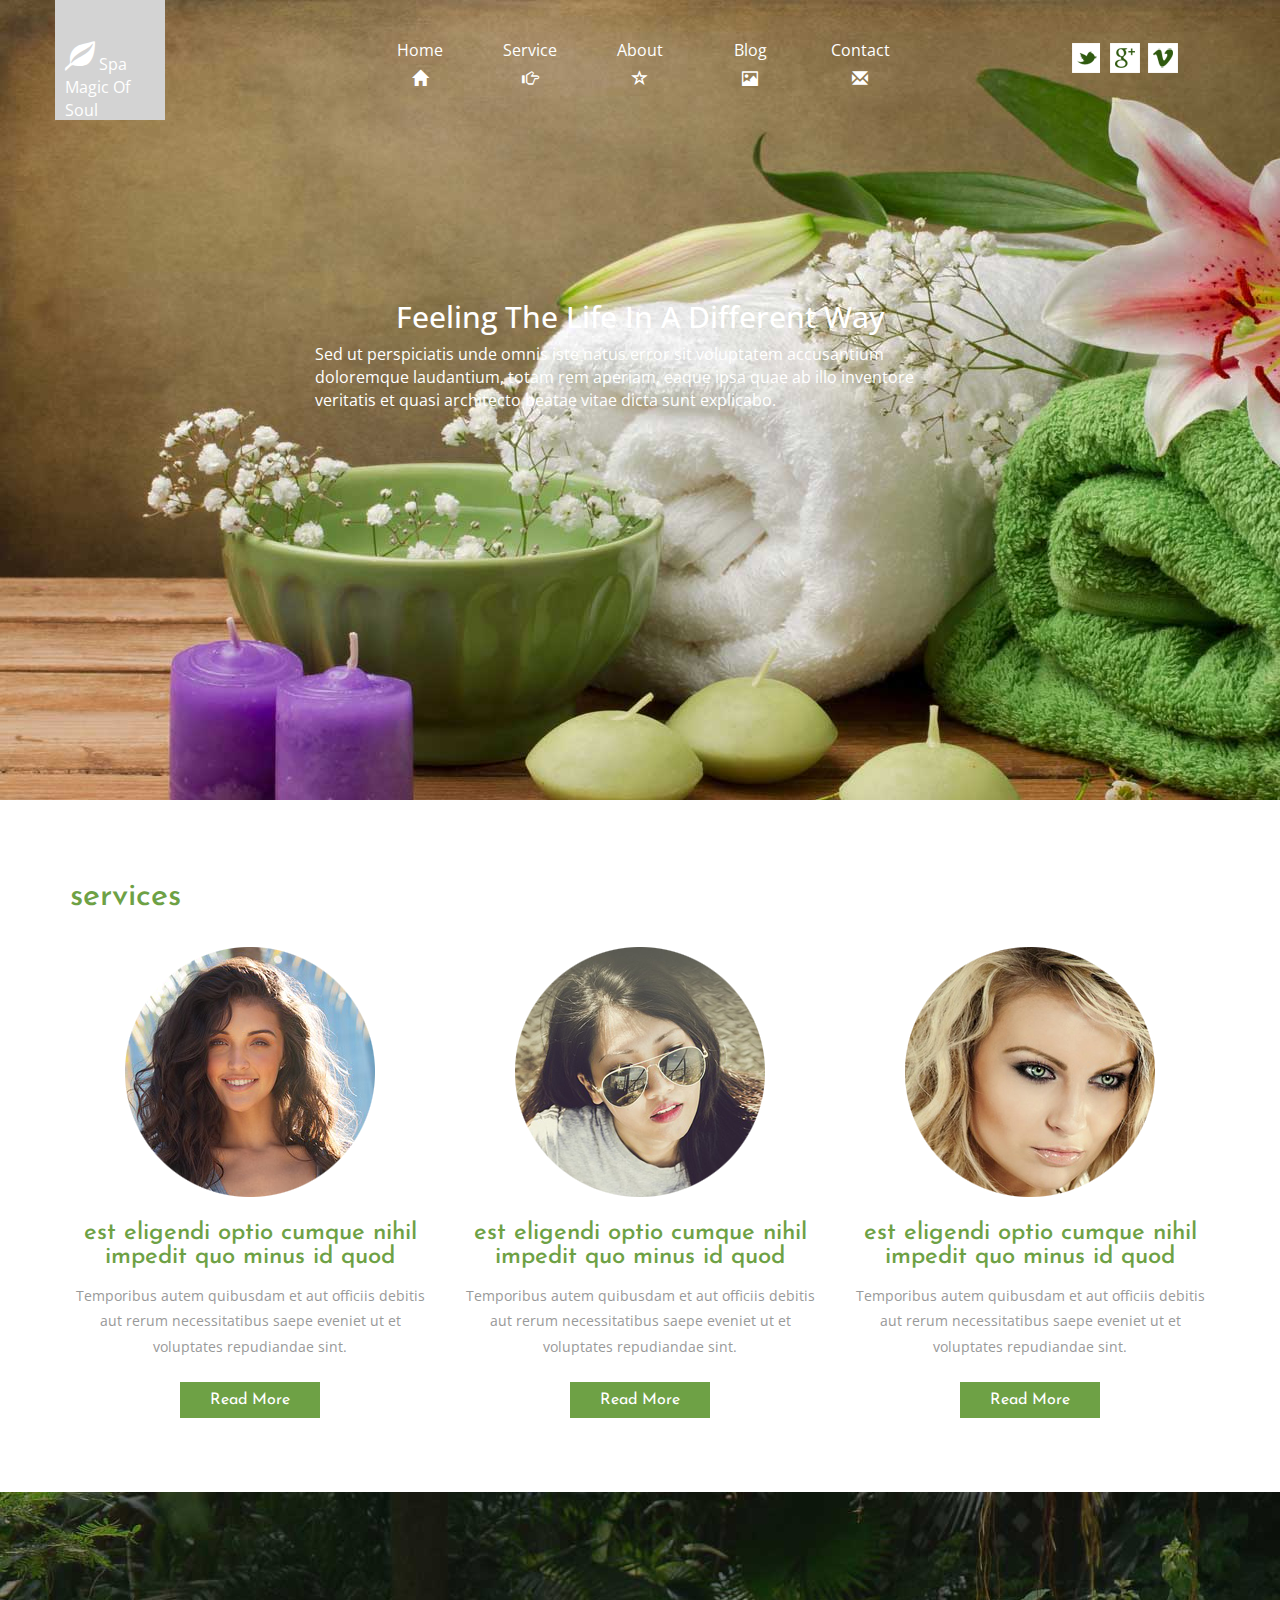
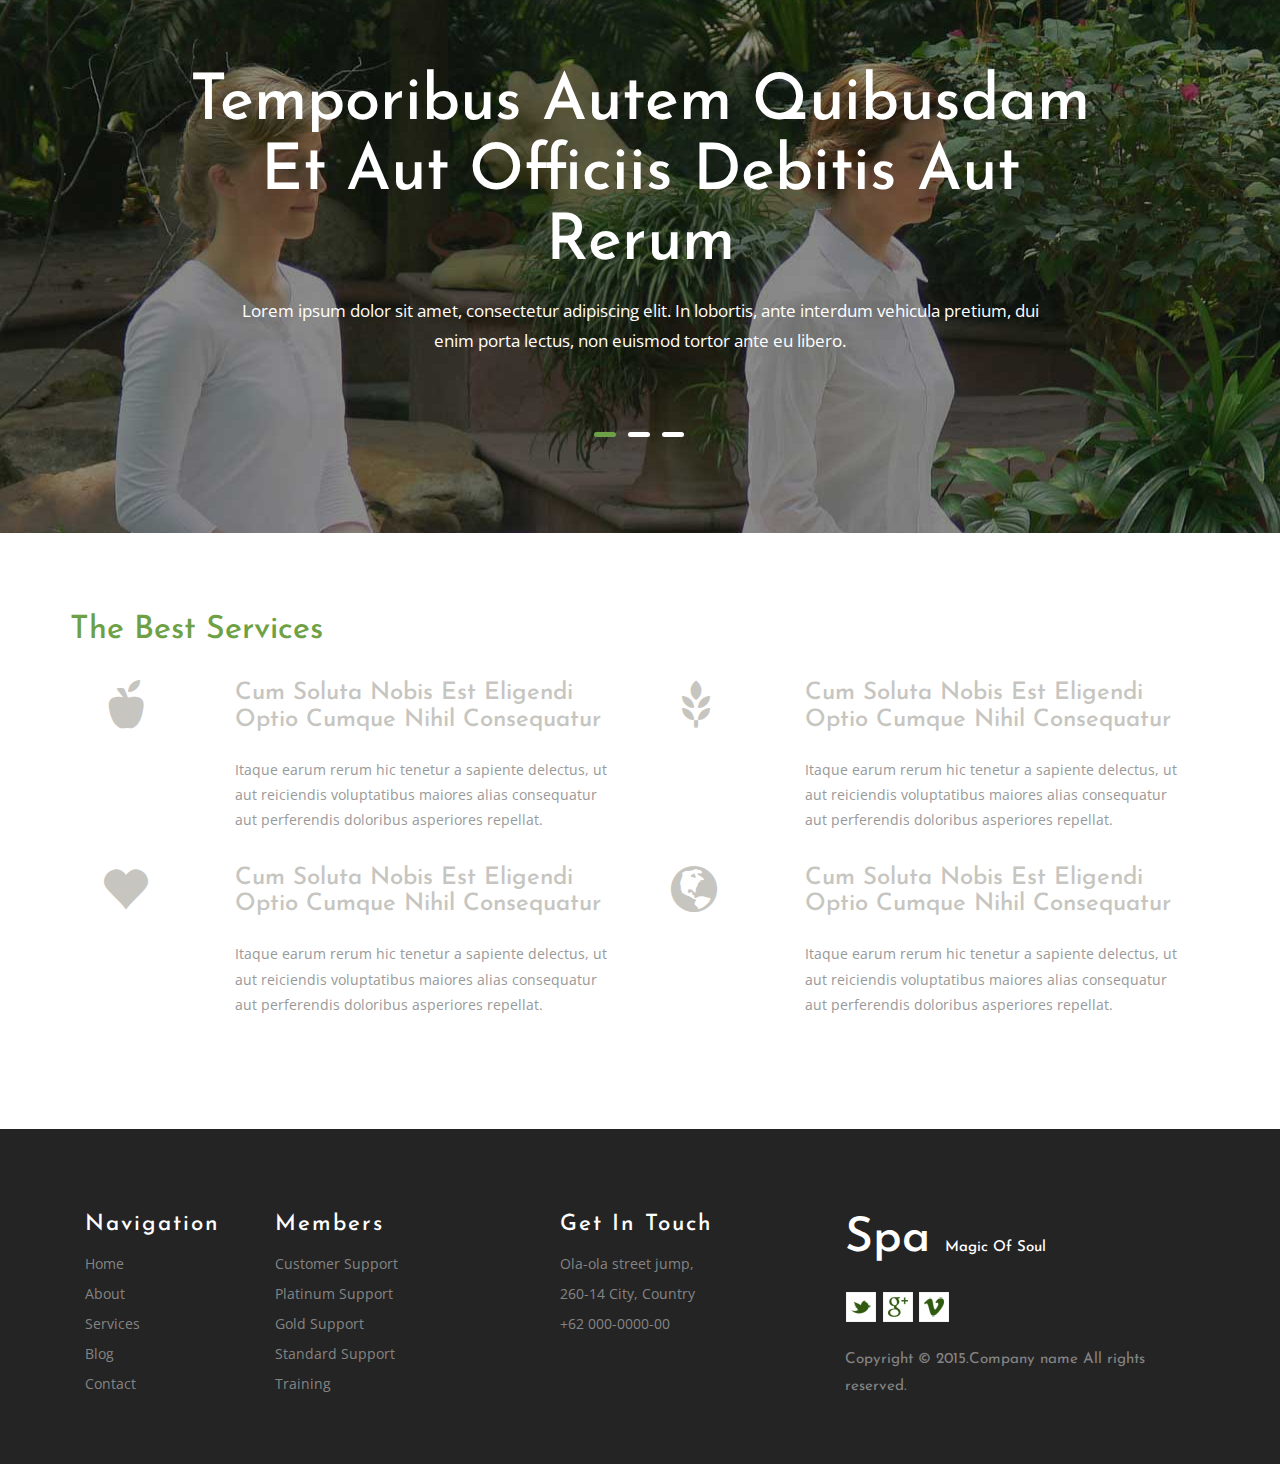
<file: service.html>
<!DOCTYPE html>
<html lang="en">
<head>
    <!--定义编码格式-->
    <meta charset="UTF-8">
    <!--设置IE渲染方式默认为最高( 让它永远按最新的文档模型渲染）-->
    <meta http-equiv="X-UA-Compatible" content="IE=edge">
    <meta name="viewport" content="width=device-width, initial-scale=1">

    <title></title>
    <!-- 解决IE8的 对媒体查询的兼容性-->
    <!--[if lt IE 9]>
    <script src="https://cdn.bootcss.com/html5shiv/3.7.3/html5shiv.min.js"></script>
    <script src="https://cdn.bootcss.com/respond.js/1.4.2/respond.min.js"></script>
    <![endif]-->
    <link rel="stylesheet" href="bootstrap-3.3.7/css/bootstrap.css">
    <link rel="stylesheet" href="css/common.css">
    <link rel="stylesheet" href="css/service.css">
    <script type="text/javascript" src="js/jquery-3.2.1.min.js"></script>
    <script type="text/javascript" src="bootstrap-3.3.7/js/bootstrap.js"></script>

    <!--引入 谷歌的字体库-->
    <link href="https://fonts.googleapis.com/css?family=Open+Sans:300italic,400italic,600italic,700italic,800italic,400,300,600,700,800"
          rel="stylesheet" type="text/css">
    <link href="https://fonts.googleapis.com/css?family=Josefin+Sans:400,100,100italic,300,300italic,400italic,600,600italic,700,700italic"
          rel="stylesheet" type="text/css">

</head>
<body>
<div id="header"></div>
<div class="services_wrap module" >
    <div class="container">
        <h3>services</h3>
        <div class="row">

            <div class="col-lg-4 col-md-4  col-sm-12 se_item">
                <img src="images/2.png" alt=" " class="img-responsive">
                <h4> est eligendi optio cumque nihil impedit quo minus id quod</h4>
                <p>Temporibus autem quibusdam et aut officiis debitis aut rerum
                    necessitatibus saepe eveniet ut et voluptates repudiandae sint.</p>
                <div class="more ">
                    <a href="learnmore.html">Read More</a>
                </div>
                <div class="se_hide">
                    <h5>Specialist</h5>
                    <p>Voluptates repudiandae sint et
                        molestiae.</p>
                </div>
            </div>
            <div class="col-lg-4 col-md-4 col-sm-12 se_item">
                <img src="images/3.png" alt=" " class="img-responsive">
                <h4> est eligendi optio cumque nihil impedit quo minus id quod</h4>
                <p>Temporibus autem quibusdam et aut officiis debitis aut rerum
                    necessitatibus saepe eveniet ut et voluptates repudiandae sint.</p>
                <div class="more m1">
                    <a href="learnmore.html">Read More</a>
                </div>
                <div class="se_hide">
                    <h5>Specialist</h5>
                    <p>Voluptates repudiandae sint et
                        molestiae.</p>
                </div>
            </div>
            <div class="col-lg-4 col-md-4 col-sm-12 se_item">
                <img src="images/4.png" alt=" " class="img-responsive">
                <h4> est eligendi optio cumque nihil impedit quo minus id quod</h4>
                <p>Temporibus autem quibusdam et aut officiis debitis aut rerum
                    necessitatibus saepe eveniet ut et voluptates repudiandae sint.</p>
                <div class="more m1">
                    <a href="learnmore.html">Read More</a>
                </div>
                <div class="se_hide">
                    <h5>Specialist</h5>
                    <p>Voluptates repudiandae sint et
                        molestiae.</p>
                </div>
            </div>
        </div>
    </div>
</div>

<div class="services_banner module">
    <div class="container">
        <div class="banner_wrap">
            <div class="banner_item">
                <div class="service_info"  >
                    <h3>Temporibus autem quibusdam et aut officiis debitis aut rerum</h3>
                    <p>Lorem ipsum dolor sit amet, consectetur adipiscing elit. In lobortis, ante interdum vehicula
                        pretium, dui enim porta
                        lectus, non euismod tortor ante eu libero.</p>
                </div>
            </div>
            <div class="banner_item" style="display: none;">
                <div class="service_info">
                    <h3>consectetur autem quibusdam et aut officiis debitis</h3>
                    <p>Lobortis ipsum dolor sit amet, consectetur adipiscing elit. In lobortis, ante interdum vehicula
                        pretium, dui enim porta
                        lectus, non euismod tortor ante eu libero.</p>
                </div>
            </div>
            <div class="banner_item" style="display: none;">
                <div class="service_info">
                    <h3>adipiscing autem quibusdam et aut officiis debitis</h3>
                    <p>Libero ipsum dolor sit amet, consectetur adipiscing elit. In lobortis, ante interdum vehicula
                        pretium, dui enim porta
                        lectus, non euismod tortor ante eu libero.</p>
                </div>
            </div>
            <ul class="banner_nav">
                <li class="active">0</li>
                <li>1</li>
                <li style="margin: 0">2</li>
            </ul>
        </div>
    </div>
</div>
<script>
    $(function () {
        /*轮播的效果*/
        var aItem = $(".banner_item");
        var aNav = $("ul.banner_nav li");
		var oldIndex=0;
        aNav.click(function () {
            var index = $(this).index();
			if(index==oldIndex){
			return
			}
			oldIndex=index;
            $(this).addClass("active").siblings().removeClass("active");
            aItem.fadeOut(300).delay(300).eq(index).fadeIn(500);
        })
    })
</script>
<div class=" best_services module">
    <div class="container">
        <h3>The Best Services</h3>
        <div class="row" style="margin: 2em 0">
            <div class="col-lg-6 col-md-6  col-sm-6 col-xs-12 best_item">
                <div class="col-xs-3 item_left">
                    <span class="glyphicon glyphicon-apple" aria-hidden="true"></span>
                </div>
                <div class="col-xs-9 item_right">
                    <h4>cum soluta nobis est eligendi optio cumque nihil consequatur</h4>
                    <p>Itaque earum rerum hic tenetur a sapiente delectus, ut aut
                        reiciendis voluptatibus maiores alias consequatur aut perferendis
                        doloribus asperiores repellat.</p>
                </div>
                <div class="clearfix"></div>
            </div>
            <div class="col-lg-6 col-md-6  col-sm-6 col-xs-12 best_item">
                <div class="col-xs-3 item_left">
                    <span class="glyphicon glyphicon-grain" aria-hidden="true"></span>
                </div>
                <div class="col-xs-9 item_right">
                    <h4>cum soluta nobis est eligendi optio cumque nihil consequatur</h4>
                    <p>Itaque earum rerum hic tenetur a sapiente delectus, ut aut
                        reiciendis voluptatibus maiores alias consequatur aut perferendis
                        doloribus asperiores repellat.</p>
                </div>
                <div class="clearfix"></div>
            </div>
            <div class="clearfix"></div>
        </div>
        <div class="row" style="margin: 2em 0">
            <div class="col-lg-6 col-md-6  col-sm-6 col-xs-12 best_item">
                <div class="col-xs-3 item_left">
                    <span class="glyphicon glyphicon-heart" aria-hidden="true"></span>
                </div>
                <div class="col-xs-9 item_right">
                    <h4>cum soluta nobis est eligendi optio cumque nihil consequatur</h4>
                    <p>Itaque earum rerum hic tenetur a sapiente delectus, ut aut
                        reiciendis voluptatibus maiores alias consequatur aut perferendis
                        doloribus asperiores repellat.</p>
                </div>
                <div class="clearfix"></div>
            </div>
            <div class="col-lg-6 col-md-6  col-sm-6 col-xs-12 best_item">
                <div class="col-xs-3 item_left">
                    <span class="glyphicon glyphicon-globe" aria-hidden="true"></span>
                </div>
                <div class="col-xs-9 item_right">
                    <h4>cum soluta nobis est eligendi optio cumque nihil consequatur</h4>
                    <p>Itaque earum rerum hic tenetur a sapiente delectus, ut aut
                        reiciendis voluptatibus maiores alias consequatur aut perferendis
                        doloribus asperiores repellat.</p>
                </div>
                <div class="clearfix"></div>
            </div>
            <div class="clearfix"></div>
        </div>
    </div>
</div>
<div id="footer"></div>
<script>
    $("#header").load("header.html");
    $("#footer").load("footer.html");
</script>
</body>
</html>
</file>
<file: css/index.css>
/*.main{width: 100%;height: 100%;}
.container {
   padding-right: 300px;
   padding-left: 300px;
   margin-right: auto;
   margin-left: auto;
}
.container:before,
.container:after {
  display: table;
  content: " ";
}
.container:after {
  clear: both;
}
@media (min-width: 768px) {
   .container {
      width: 750px;
}
.nisi{height: 310px;width: 100%;margin-bottom: 155px;margin-top: 75px;}
.ma{height: 310px;margin-bottom: 155px;}
.l{height: 310px;width: 30%;float: left;}
.m{height: 310px;width: 30%;float: left;margin-left: 10px;}
.r{height: 310px;width: 30%;float: left;margin-left: 10px;}
.npq{height: 415px;margin-bottom: 50px;}
.candle{height: 100%;width: 50%;float: left;}
.leaf{height: 100%;width: 50%;float: left;background: url(../images/xn_banner/12.png);text-align: center;padding: 50px 20px 0px 20px;}
.slideshow{height: 300px;width: 100%;margin-bottom: 160px;}
.kit{width: 100%;height: 100px;background: lightgrey;}



.keep_in_touch{
    padding: 5em 0;
    background-color: #E6E6E6;
}
.touch_text h3 {
    font-family: 'Josefin Sans', sans-serif;
    font-size: 2.5em;
    color: #6ea145;
    margin: 0;
}

.touch_input{
    margin: 0.5em 0 0;
}

.touch_textp {
    font-size: 14px;
    color: #999;
    margin: 0;
}

.touch_input input[type="text"] {
    width: 80%;
    background: #fff;
    border: none;
    font-size: 14px;
    color: #A2A2A2;
    outline: none;
    padding: 14px 10px;
    float: left;
}

.touch_input input[type="submit"] {
    width: 20%;
    float: left;
    background: url(../images/1.png) no-repeat 56px 11px #6ea145;
    outline: none;
    border: none;
    padding: 13px 0;
    text-align: center;
    transition: .5s all;
    -webkit-transition: .5s all;
    -moz-transition: .5s all;
    -o-transition: .5s all;
    -ms-transition: .5s all;
}

.touch_input input[type="submit"]:hover {
    background: url(../images/1.png) no-repeat 56px 11px #c6c5c0;
}





@media (max-width: 1024px) {
    .touch_text p {
        font-size: 13px;
    }
    .touch_text h3 {
        font-size: 2.2em;
    }
}

@media (max-width: 768px) {
    .keep_in_touch{
        padding: 3em 0;
    }

    .touch_text{
        text-align: center;
        margin: 0 0 1em;
    }
}

@media (max-width: 480px) {
    .touch_text h3 {
        font-size: 1.5em;
    }

    .keep_in_touch{
        padding: 2em 0;
    }

    .touch_input input[type="submit"] {
        background: url(../images/1.png) no-repeat 30px 11px #6ea145;
    }

    .touch_input input[type="submit"]:hover {
        background: url(../images/1.png) no-repeat 30px 11px #c6c5c0;
    }
}

@media (max-width: 320px) {
    .touch_text p {
        font-size: 12px;
    }

    .touch_text h3 {
        font-size: 1.2em;
    }

    .keep_in_touch{
        padding: 1em 0;
    }

    .touch_input input[type="text"] {
        font-size: 13px;
        padding: 10px 10px;
    }

    .touch_input input[type="submit"] {
        padding: 8px 0;
        background: url(../images/1.png) no-repeat 14px 7px #6ea145;
    }

    .touch_input input[type="submit"]:hover {
        background: url(../images/1.png) no-repeat 14px 7px #c6c5c0;
    }

    .get_in_touch h3 {
        letter-spacing: 0px;
        font-size: 1.1em;
    }
}*/

#content{width: 100%;}
#content .nisi1 img{}
#content .nisi2{font-size: 36px;}
#content .nisi2 .nisi2_3{color:#6c9d4c;font-family:'Josefin Sans';}
#content .nisi2 .nisi2_1{font-size: 16px;color: #b1432c;}
#content .nisi2 .nisi2_2{font-size: 14px;}

#content .part2s{padding-top: 160px;}
#content .part2s .part2{padding-left: 0;}
#content .part2s .part2 .part2a{border: solid #dfdfdd;border-width: 1px 2px 1px 0px;}
#content .part2s .part2 .part2a .part2_1{width: 100%;}
#content .part2s .part2 .part2a .part2_2{color: #b1432c;font-size: 20px;margin-top: 22px;font-family:'Josefin Sans';}
#content .part2s .part2 .part2a .part2_3{margin-top: 18px;}
#content .part2s .part2 .part2a button{margin-bottom: 40px;}

#content .banner{padding-top: 161px;color: #fff;}
#content .banner .banner1{margin-bottom: 48px;height: 407px;}
#content .banner .banner1 .banner1_1{padding: 0;}
#content .banner .banner1 .banner1_1 img{min-height: 407px;}
#content .banner .banner1 .banner1_2{padding: 1.5em;background: url(../images/xn_banner/12.png) no-repeat;background-size:100% 100%;min-height: 407px;}
#content .banner .banner1 .banner1_2 .banner1_2a{font-size: 24px;font-family:'Josefin Sans';}
#content .banner .banner1 .banner1_2 .banner1_2b{font-size: 18px;margin-top: 22px;margin-bottom:26px;color: #72963c;}

#content .banner .banner2{padding:0;height: 300px;}
#content .banner .banner2 .banner2_1{background: url(../images/xn_banner/13.png) no-repeat;background-size:100% 100%;min-height: 300px;padding: 1.5em;}
#content .banner .banner2 .banner2_1 .banner2_1a{font-size: 24px;font-family:'Josefin Sans';}
#content .banner .banner2 .banner2_2{padding: 0;}
#content .banner .banner2 .banner2_2 .banner2_2a{padding-right:15px;}
#content .banner .banner2 .banner2_2 .banner2_2a img{min-height: 300px;}
#content .banner .banner2 .banner2_3{background: url(../images/xn_banner/15.png)no-repeat;background-size:100% 100%;min-height: 300px;text-align:center;line-height: 300px;}
#content .banner .banner2 .banner2_3 button{ margin:0 auto;}
#content .carousel-inner{margin-bottom: 100px;position: relative;}
#content .ban-list{width: 107px;height: 20px;position: absolute;bottom: -66px;left: 74%;}
#content .ban-list li{float: left;width: 20px;height: 20px;border-radius: 50%;background: #6ea145;margin-left: 15px;}
#content .ban-list .active{background:#777777;}

#content .shuru{width: 100%;height: 227px;background: #e6e6e6;padding: 100px;}
#content .shuru .shuru1 .shuru1_1{font-size: 32px;color: #6ea145;margin: 0;}
#content .shuru .shuru2 input:first-child{height: 48px;border-radius: 0;float: left;width: 80%;}
#content .shuru .shuru2 input:last-child{margin-left: -4px;height: 48px;border-radius: 0;font-size: 24px;float: left;width: 20%;font-family: "å®‹ä½“";}

@media (max-width:992px){
	#content .nisi2 .nisi2_3{font-size: 24px;}
}
@media (max-width:762px){
	#content .shuru .shuru1 .shuru1_1{font-size: 20px;}
	#content .shuru .shuru1 .shuru1_2{font-size: 12px;}
	#content .banner .banner1{height: 814px;}
	#content .banner .banner2{height: 900px;}
	#content .banner .banner2 .banner2_2 .banner2_2a{padding: 0;}
	#content .banner .banner2 .banner2_2 .banner2_2a img{margin:0;width: 100%;}
	
}
</file>
<file: css/common.css>
html, body {
    background: #fff;
    font-size: 100%;
    font-family: 'Open Sans', sans-serif !important;
}

body a:hover {
    text-decoration: none;
}

p {
    margin: 0;
}

ul, li {
    list-style: none;
    margin: 0;
    padding: 0;
}

/*按钮的公共样式*/
.more a {
    font-size: 16px;
    color: #FFF;
    padding: 10px 30px;
    text-decoration: none;
    background-color: #6ea145;
    font-family: 'Josefin Sans', sans-serif;
    transition: .5s all;
    -webkit-transition: .5s all;
    -moz-transition: .5s all;
    -o-transition: .5s all;
    -ms-transition: .5s all;
}

.more a:hover {
    color: #6ea145;
    background: #fff;
    text-decoration: none;
}

/*除index之外的 头部样式*/
.module {
    padding: 5em 0;
}
#header .header_wrap {
    min-height: 300px;
}
#header .header_info {
    display: none;
}
@media (max-width: 992px) {
    #header .header_wrap {
        min-height: 181px;
    }
    .module  {
        padding: 4em 0;
    }
}
@media (max-width: 768px) {
    .module  {
        padding: 3em 0;
    }
}
@media (max-width: 480px) {
    .module {
        padding: 2em 0;
    }
    #header .header_wrap {
        min-height: 136px;
    }
}
</file>
<file: css/about.css>
.main{width: 80%;margin: 0 auto;}
.content{
    text-align: center;
    margin-top: 28%;
}
.texts{
    margin-top: 10%;
}
.content h2{
    color: #6ea145;
    font-size: 3em;
    margin: 0;
    font-family: 'Josefin Sans', sans-serif;
 }

.content p{
    font-size: 1.4em;
    margin-top: 0.5em;
    color: #999;
    line-height: 1.8em;
}

@media (min-width:1200px){
    .content {
       font-size: 14px;
    }
}
@media (max-width:1024px){
    .content {
        font-size: 11px;
    }
    .texts{
        margin-top: 15%;
    }
}
@media (max-width:992px){
    .content {
        font-size: 10px;
    }
}
@media (max-width:768px){
    .content{
        margin-top: 0;
        padding: 2em;
        font-size: 14px;
    }
}

@media (max-width:480px){
    .content{
       font-size: 10px;
    }
}
</file>
<file: css/contactus.css>
.contact h3{
    color: #6ea145;
    font-size: 2em;
    margin: 0;
    font-family: 'Josefin Sans', sans-serif;
}
.contact .baidu_map{
    width:100%;
    min-height: 400px;
    margin: 3em 0 0;
}
.contact_form {
    padding-top: 3em;
}
.contact_form_left p {
    color: #999;
    font-size: 14px;
    margin: 0 auto 1em;
    line-height: 1.8em;
}
.contact_form_left h5 {
    color:#9ec503;
    font-size: 18px;
    font-weight: 600;
    margin: 1.5em 0;
}
.contact_form_left a{
    color: #000;
    font-size: 17px;
    text-decoration:none;
    font-family: 'Josefin Sans', sans-serif;
}
.contact_form_left a:hover{
    color:#6ea145;
    text-decoration:none;
    transition:.5s all;
}
.contact input{
    margin-top: 1em;
}
.contact input[type="text"],.contact input[type="email"],.contact textarea {
    display: inline-block;
    background: none;
    border: 1px solid #C7C5C5;
    width: 31.8%;
    outline: none;
    font-size: 14px;
    color: #C3C3C3;
    padding: 10px 15px;
}
.contact input[type="email"] {
    margin:0 .9em;
}
.contact textarea {
    width: 100%;
    display: block;
    min-height: 150px;
    resize: none;
    margin: 1em 0;
}
.contact input[type="submit"]{
    background: #6ea145;
    border: none;
    padding: 10px 0px;
    width: 21%;
    font-size: 16px;
    color: #fff;
    outline: none;
    transition: .5s all;
    font-family: 'Josefin Sans', sans-serif;
}
.contact input[type="submit"]:hover{
    background:#c6c5c0;
}
.contact h4 {
    color: #6ea145;
    font-size: 1.5em;
    font-family: 'Josefin Sans', sans-serif;
}
/*-- //contact --*/

/*-----start-responsive-design------*/
@media (max-width:1024px){

    .contact input[type="text"], .contact input[type="email"], .contact textarea {
        width: 31.4%;
    }
    .contact textarea{
        width:100% !important;
    }
}
@media (max-width:768px){

    .contact .baidu_map {
        min-height: 275px;
        margin: 2em 0 0;
    }
    .contact_form_left {
        margin: 0 0 2em;
    }
    .contact input[type="text"], .contact input[type="email"], .contact textarea {
        width: 31.7%;
    }

}
@media (max-width:640px){
    .contact h3{
        font-size: 1.8em;
    }
    .contact_form {
        padding-top: 2em;
    }
    .contact input[type="text"], .contact input[type="email"], .contact textarea {
        width: 100%;
    }
    .contact input[type="email"] {
        margin-left: 0;
        margin-top: 1em;
    }
}

@media (max-width:480px){
    .contact input[type="submit"] {
        padding: 8px 0px;
        width: 35%;
        font-size: 14px;
    }
}


@media (max-width: 320px){
    .contact .baidu_map {
        min-height: 190px;
        margin: 1em 0 0;
    }
    .contact_form {
        padding-top: 1em;
    }
    .contact_form_left {
        margin: 0 0 1em;
    }
    .contact_form_left a {
        font-size: 15px;
    }
    .contact_form_left p {
        margin: 0 auto 0em;
    }
    .contact h4 {
        font-size: 1.2em;
    }
    .contact h3{
        font-size: 1.6em;
    }
}
</file>
<file: css/footer.css>
/*.main{width: 100%;height: 100%;}
.inner{height: 100%;width: 1000px;background: grey;margin: 0 auto;}
.top{width: 1000px;height: 50px;}
.nav{height: 100%;width: 200px;float: left;}
.member{height: 100%;width: 285px;float: left;}
.git{height: 100%;width: 280px;float: left;}
.spa{height: 100%;width: 235px;float: left;}
.t{width:40px;height:50px;background:yellow;background: url(../images/icon-tb.png) 6px 0px;}
.t:hover{background-position: 6px -45px;}
.g{width:40px;height:50px;background:yellow;background: url(../images/icon-tb.png) -40px 0px;}
.g:hover{background-position: -40px -45px;}
.v{width:40px;height:50px;background:yellow;background: url(../images/icon-tb.png) -80px 0px;}
.v:hover{background-position: -80px -45px;}

@media (min-width:600px) and (max-width: 1000px) {
	.nav{float: left;}
	.member{float: left;margin-right: 20%;}
	.git{}
	.spa{margin-right: 100px;}
}*/
.footer_wrap {
    padding: 4em 0;
    background-color: #242424;
}
.get_in_touch h3, .ftr_navi h3 {
    font-family: 'Josefin Sans', sans-serif;
    letter-spacing: 2px;/*设置字母的间距*/
    font-size: 1.4em;
    margin-bottom: .5em;
    color: #fff;
}
.ftr_navi ul li a {
    display: block;
    padding: 5px 0;
    color: #848484;
    font-size: 14px;
}
.ftr_navi ul li a:hover, .get_in_touch a:hover, .ftr_logo p a:hover {
    color: #fff;
}
.get_in_touch p {
    color: #848484;
    font-size: 14px;
    padding: 5px 0;
}
.ftr_logo a h3 {
    font-family: 'Josefin Sans', sans-serif;
    font-size: 3em;
    color: #fff;
}
.ftr_logo a h3 span{
    font-size:15px;
}
.ftr_logo a:hover{
    text-decoration:none;
}
.ftr_logo p {
    margin: 0em;
    color: #848484;
    line-height: 1.8em;
    font-size: 0.95em;
    font-family: 'Josefin Sans', sans-serif;
}
.ftr_logo p a {
    color:#fff;
}
.ftr_logo ul{
    padding:1em 0;
}

.ftr_logo ul li{
    display:inline-block;
}
.ftr_logo ul li a{
    background:url(../images/icon-tb.png) no-repeat ;
    display: block;
    height: 32px;
    width: 32px;
}
.ftr_logo ul li a.f{
    background-position:  -5px -13px;
}
.ftr_logo ul li a.f:hover{
    background-position: -5px -59px;
}
.ftr_logo ul li a.f1{
    background-position: -48px -13px;
}
.ftr_logo ul li a.f1:hover{
    background-position: -48px -58px;
}
.ftr_logo ul li a.f2{
    background-position: -86px -13px;
}
.ftr_logo ul li a.f2:hover{
    background-position:  -86px -58px;
}


/*-----start-responsive-design------*/
@media (max-width:480px){ /* 在小于等于480px的屏上田字型显示*/
    .ftr, .ftr_logo {
         width: 50%;
         margin: 0 0 1em;
     }
    .footer_wrap {
        padding: 2em 0 1em;
    }
}
@media (max-width: 320px){/*在小于等于320px的屏上 一列显示*/
    .ftr, .ftr_logo {
        width: 100%;
    }
    .ftr_navi ul li a,.get_in_touch p,.get_in_touch a,.ftr_logo p {
        font-size: 13px;
    }
}
</file>
<file: css/header.css>
.main{width: 100%;height: 800px;background: url(../images/banner.jpg) no-repeat;}
.header{height:100px;position:relative;}
		.header .header-left{width:110px;height:120px;background:lightgrey;margin-left:-15px;padding-left: 10px;}
		.header .header-middle{height:100px;width:55%;position:absolute;top:0;left:0;right:0;bottom:0;margin:auto;}
		.header-middle ul{margin-left:0px;font-size:0;margin-bottom:0px;}
		.header-middle ul li{height:100px;line-height:100px;font-size:16px;color:#fff;width:80px;margin-right:30px;position:relative;}
		.header-middle ul li:last-child{margin-right:0px;}
		.header-middle ul li .li-info{width:80px;top:0;left:0;position:absolute;z-index:23;display:inline-block;}
		.header-middle ul li .header-bg{width:80px;height:0;background:green;position:absolute;top:0;left:0;transition:.5s;}
		.header-middle ul li:hover .header-bg{height:100px;}
		.header-middle .tubiao{display:none;width:30px;height:30px;position:absolute;top:0;left:0;right:0;bottom:0;margin:auto;}
		.header .header-right{width:150px;height: 50px;margin-top: 30px;}
		.header .header-right .t{width:40px;height:50px;background:yellow;background: url(../images/icon-tb.png) 6px 0px;}
		.header .header-right .t:hover{background-position: 0px -45px;}
		.header .header-right .g{width:40px;height:50px;background:yellow;background: url(../images/icon-tb.png) -40px 0px;}
		.header .header-right .g:hover{background-position: -40px -45px;}
		.header .header-right .v{width:40px;height:50px;background:yellow;background: url(../images/icon-tb.png) -80px 0px;}
		.header .header-right .v:hover{background-position: -80px -45px;}
		.main .content{height: 300px;width: 650px;margin: 0 auto;margin-top: 200px;}
		.main .content h2{color: white;text-align: center;}
		@media (max-width:1000px){
		    .header .header-middle{width:100%;}
		    .header .tubiao{display:block;}
			.header .header-ul{width:100%;position:absolute;display:block;top:100px;}
			.header .header-ul .header-bg{width:100%;}
			.header .header-ul li{width:100%;}
			.header .header-ul li div{padding-left: 48%;}
			.content{display: none;}
		}
</file>
<file: css/service.css>
.services_wrap {
    padding: 5em 0;
}
.services_wrap h3, .best_services h3 {
    color: #6ea145;
    font-size: 2em;
    margin: 0;
    font-family: 'Josefin Sans', sans-serif;
}

.se_item {
    text-align: center;
    margin: 2em 0 0;
}

.se_item img {
    display: block;
    margin: 0 auto;
}

.se_item h4 {
    font-size: 1.5em;
    line-height: 1;
    margin: 1em 0 0;
    color: #6ea145;
    font-family: 'Josefin Sans', sans-serif;
}

.se_item p {
    color: #999;
    font-size: 14px;
    line-height: 1.8em;
    margin: 1em 0 2em;
}

.more a:hover {
    background: #c6c5c0;
    color: #fff;
}

.se_hide {
    position: absolute;
    top: 0;
    left: 17%;
    width: 66%;
    height: 250px;
    background: rgba(110, 161, 69, 0.48);
    border-radius: 145px;
    -webkit-border-radius: 145px;
    -moz-border-radius: 145px;
    -o-border-radius: 145px;
    -ms-border-radius: 145px;
     display: none;
}

.se_hide h5 {
    font-size: 20px;
    color: #fff;
    margin: 0;
    font-family: 'Josefin Sans', sans-serif;
    text-align: center;
    padding-top: 4em;
}

.se_hide p {
    font-size: 13px;
    color: #fff;
    width: 60%;
    text-align: center;
    margin: 1em auto 0;
    line-height: 1.7em;
}
.se_item:hover .se_hide{
    display: block;
}
/*banner*/
.services_banner {
    background: url(../images/5.jpg) no-repeat 0px 0px;
    background-size: cover;
    -webkit-background-size: cover;
    -moz-background-size: cover;
    -ms-background-size: cover;
    -o-background-size: cover;
    min-height: 500px;
}

.banner_wrap {
    padding: 6em 0;
    position: relative;
}

.banner_wrap .banner_item {
    text-align: center;
}
 .service_info h3 {
    color: #fff;
    font-size: 4em;
    width: 80%;
    margin: 0 auto;
    font-family: 'Josefin Sans', sans-serif;
    text-transform: capitalize;
}

.service_info p {
    color: #fff;
    font-size: 17px;
    line-height: 1.8em;
    width: 70%;
    margin: 1em auto 0;
}

.banner_nav {
    z-index: 2;
    position: absolute;
    width: 93px;
    height: 22px;
    margin: auto;
    top: 96%;
    left: 0;
    right: 0;
    bottom: 0;

}

.banner_nav li {
    display: inline-block;
    margin: 0 8px 0 0;
    text-indent: -9999px;
    width: 22px;
    height: 5px;
    background: #fff;
    border-radius: 3px;
    -webkit-border-radius: 3px;
    -moz-border-radius: 3px;
    -o-border-radius: 3px;
    cursor: pointer;
}
.banner_nav li.active {
    background: #6ea145;
}
/*
*/
.best_services {
    padding: 5em 0;
}

.best_item .item_left span {
    font-size: 3em;
    color: #c6c5c0;
}

.best_item .item_right h4 {
    color: #c6c5c0;
    font-family: 'Josefin Sans', sans-serif;
    text-transform: capitalize;
    font-size: 1.5em;
    margin: 0 0 1em;
}

.best_item .item_right p {
    color: #999;
    font-size: 14px;
    margin: 0;
    line-height: 1.8em;
}

/*适配开始*/

    @media (max-width:1024px){
        .service_hide p {
            width: 100%;
        }
        .service_hide {
            width: 80%;
            left: 10%;
        }
        .service_info h3 {
            font-size: 3em;
        }

        .services_banner {
            min-height: 405px;
        }
        .service_info p {
            width: 75%;
        }
        .item_right h4 {
            font-size: 1.3em;
        }
        .banner_nav{
            top:81%;
        }
    }

    @media (max-width:768px){
        .service_item {
            float: left;
            width: 33.33%;
        }
        .service_hide {
            width: 87%;
            left: 6%;
            height: 210px;
        }
        .service_item h4 {
            font-size: 1.2em;
        }
        .service_info h3 {
            width: 100%;
        }
        .item_right {
            margin: 0 0 2em;
        }

        .banner_nav{
            top:78%;
        }
    }

    @media (max-width:640px){
        .service_hide h5 {
            padding-top: 2em;
        }
        .service_hide p {
            width: 98%;
        }
        .service_hide {
            width: 85%;
            left: 8%;
            height: 168px;
        }
         .services_wrap h3, .best_services h3 {
            font-size: 1.8em;
        }
        .service_info h3 {
            font-size: 2.5em;
        }
        .service_info p {
            font-size: 14px;
        }
        .services_banner {
            min-height: 335px;
        }
        .servc-grids:nth-child(2) {
            margin: 2em 0 0;
        }
        .banner_wrap {
            padding: 3em 0;
        }
        .banner_nav{
            top:96%;
        }
    }

    @media (max-width:480px){
        .more a {
            font-size: 15px;
            padding: 8px 20px;
        }
        .service_item {
            float: none;
            width: 80%;
            margin: 0 auto 2em;
        }
        .service_hide {
            width: 72%;
            left: 14%;
            height: 250px;
        }
        .service_info h3 {
            font-size: 2em;
        }
        .service_hide h5 {
            padding-top: 4em;
        }
    }

    @media (max-width: 320px){
       .best_item{
            padding: 0 !important;
        }
        .item_right p{
            font-size: 13px;
        }
        .service_item {
            width: 100%;
        }
        .service_hide {
            width: 84%;
            left: 8%;
            height: 250px;
        }
        .service_item p {
            font-size: 13px;
            margin: .5em 0 1em;
        }
        .service_item:nth-child(3) {
            margin: 0;
        }
        .service_info h3 {
            font-size: 1.5em;
        }
        .service_info p {
            font-size: 13px;
            width: 100%;
        }
        .services_banner {
            min-height: 290px;
        }
        .services_wrap h3, .best_services h3 {
            font-size: 1.6em;
        }
        .item_right h4 {
            font-size: 1em;
        }
        .glyphicon-apple, .glyphicon-grain, .glyphicon-heart, .glyphicon-globe {
            font-size: 2em;
        }
        .service_item{
            margin-top: 5px;
        }
    }
</file>
